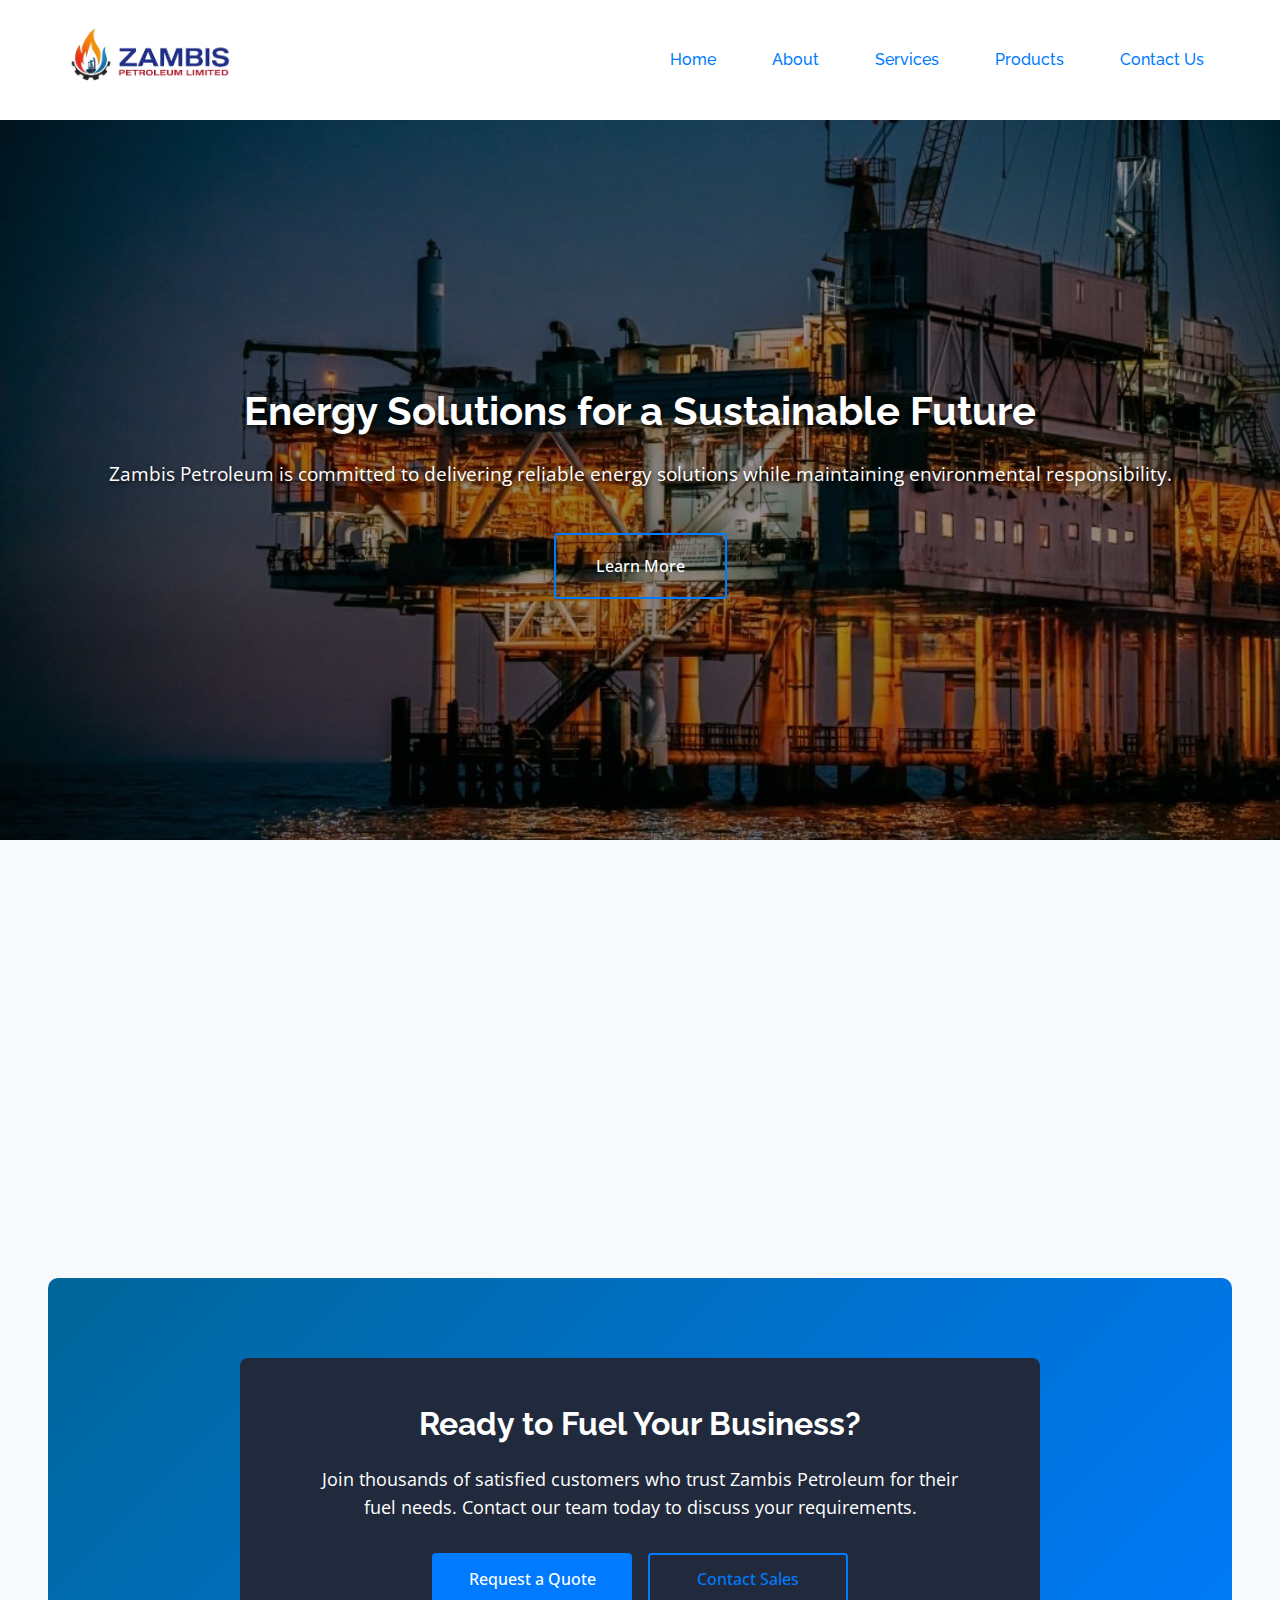
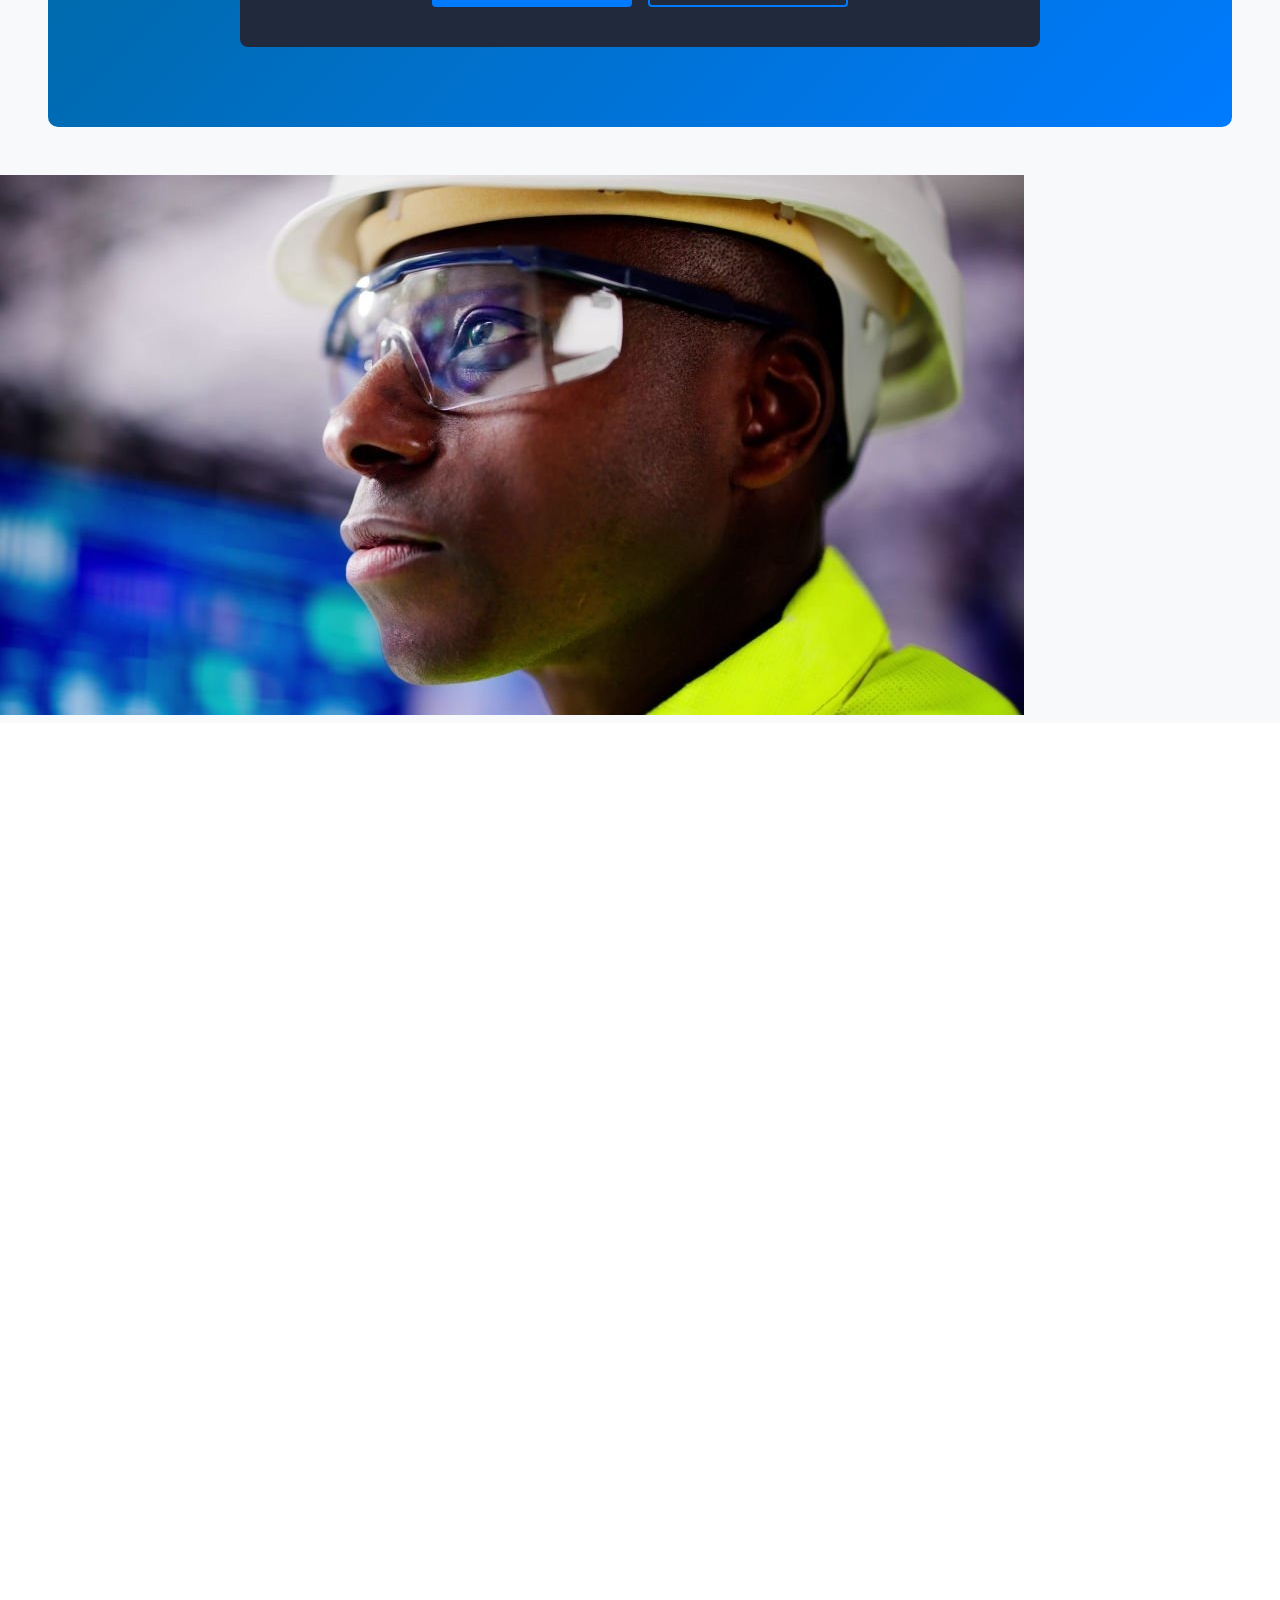
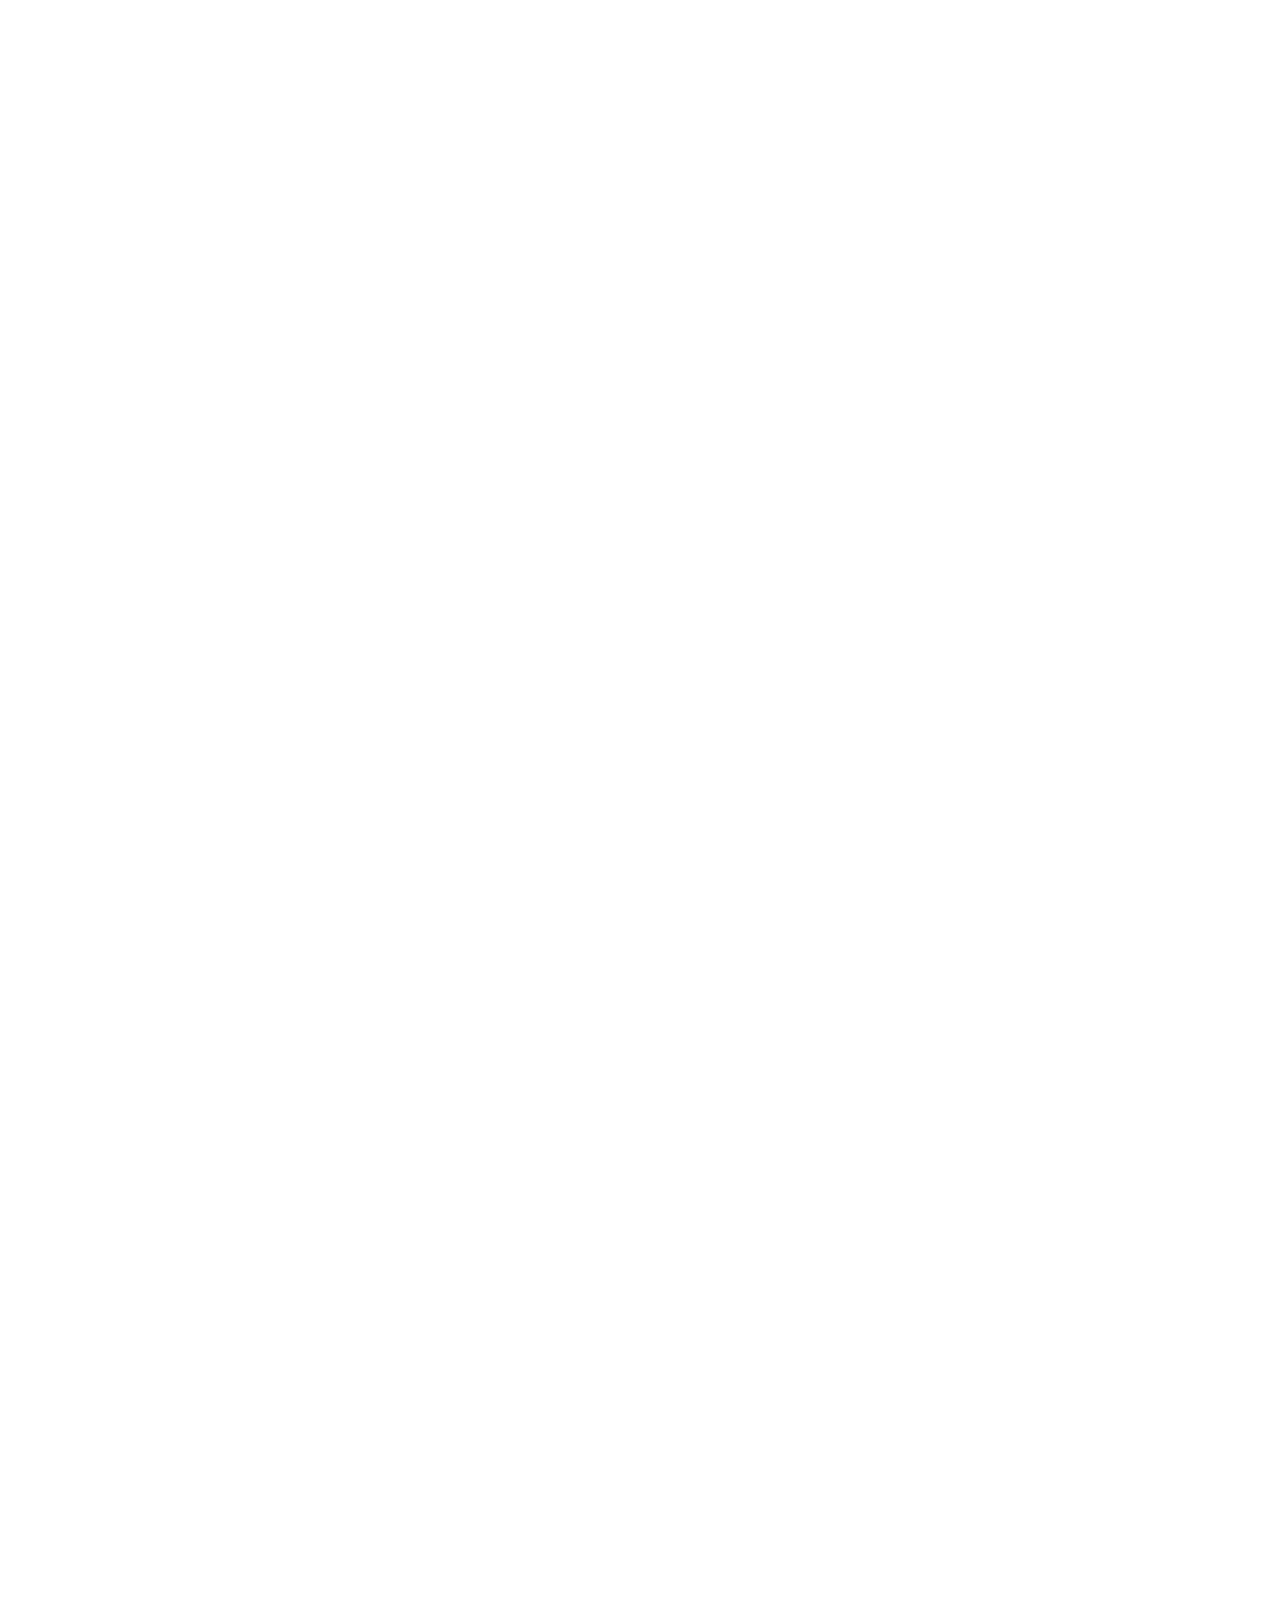
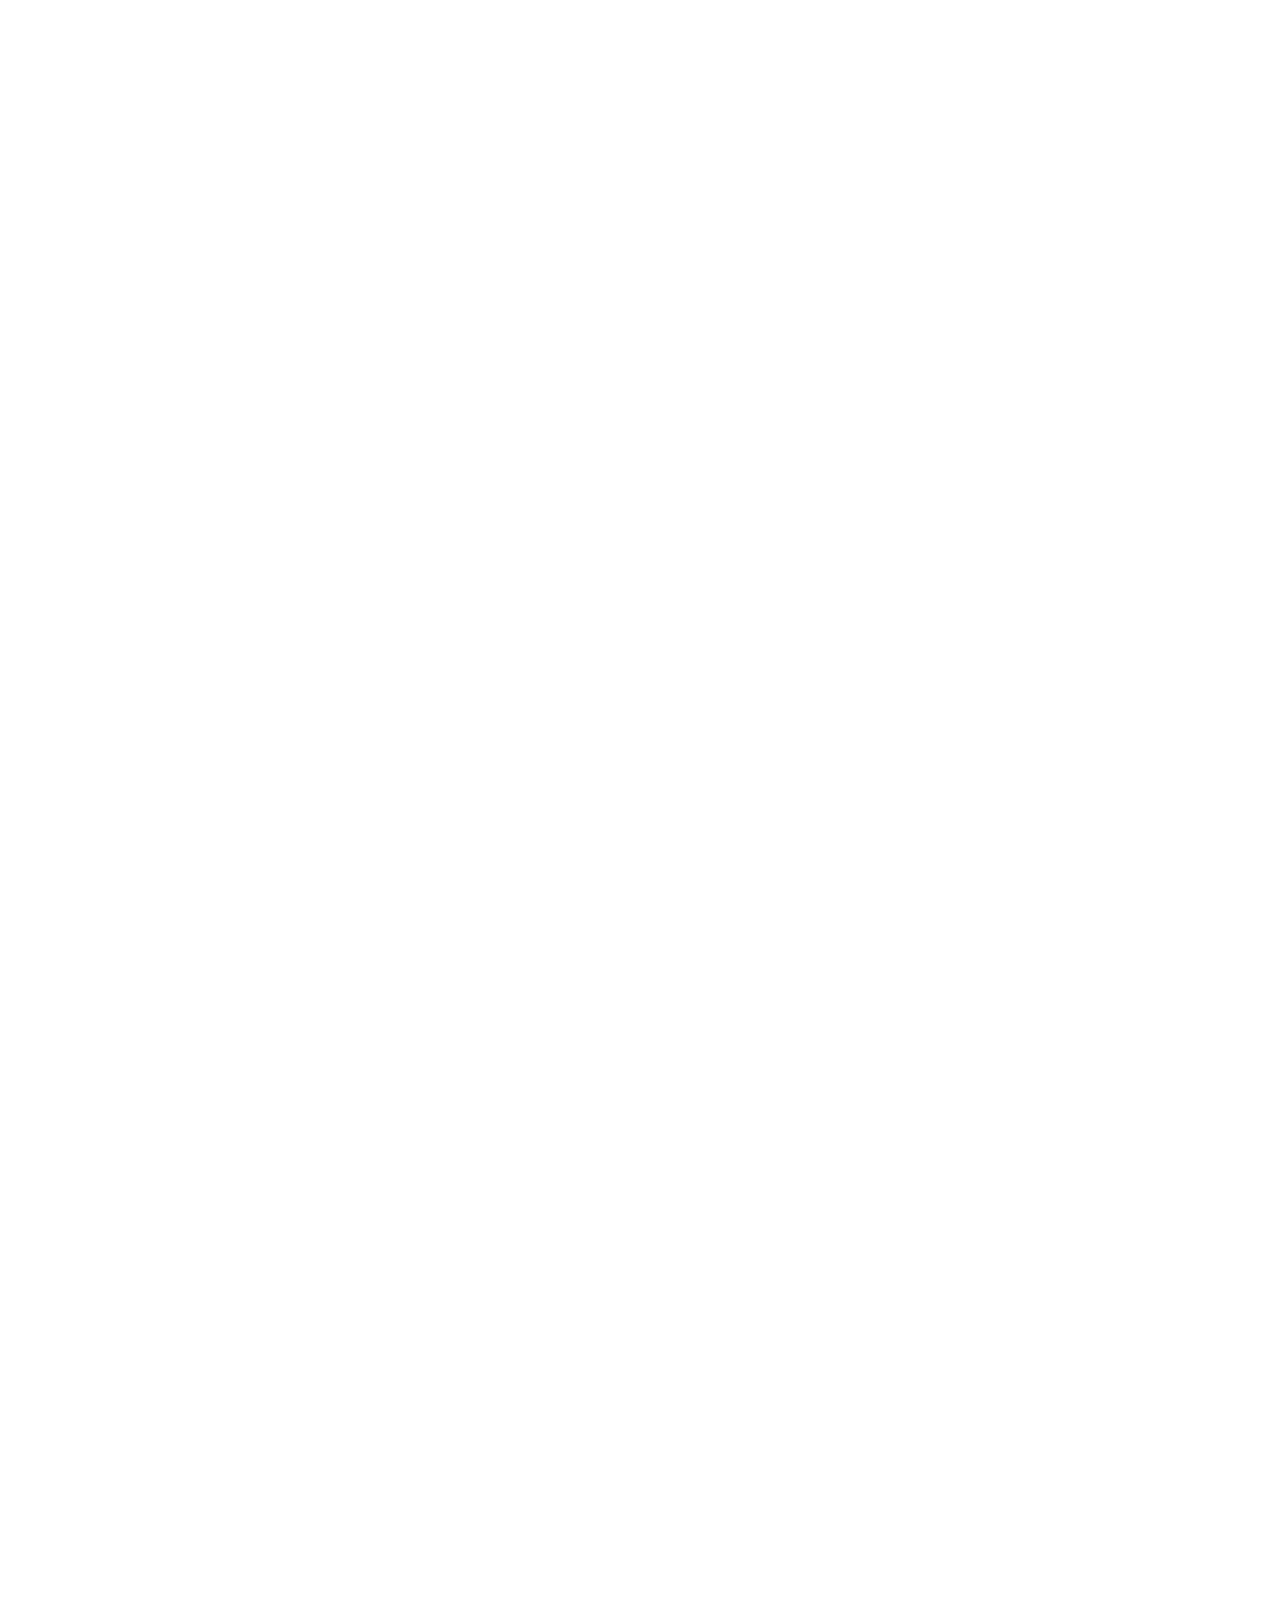
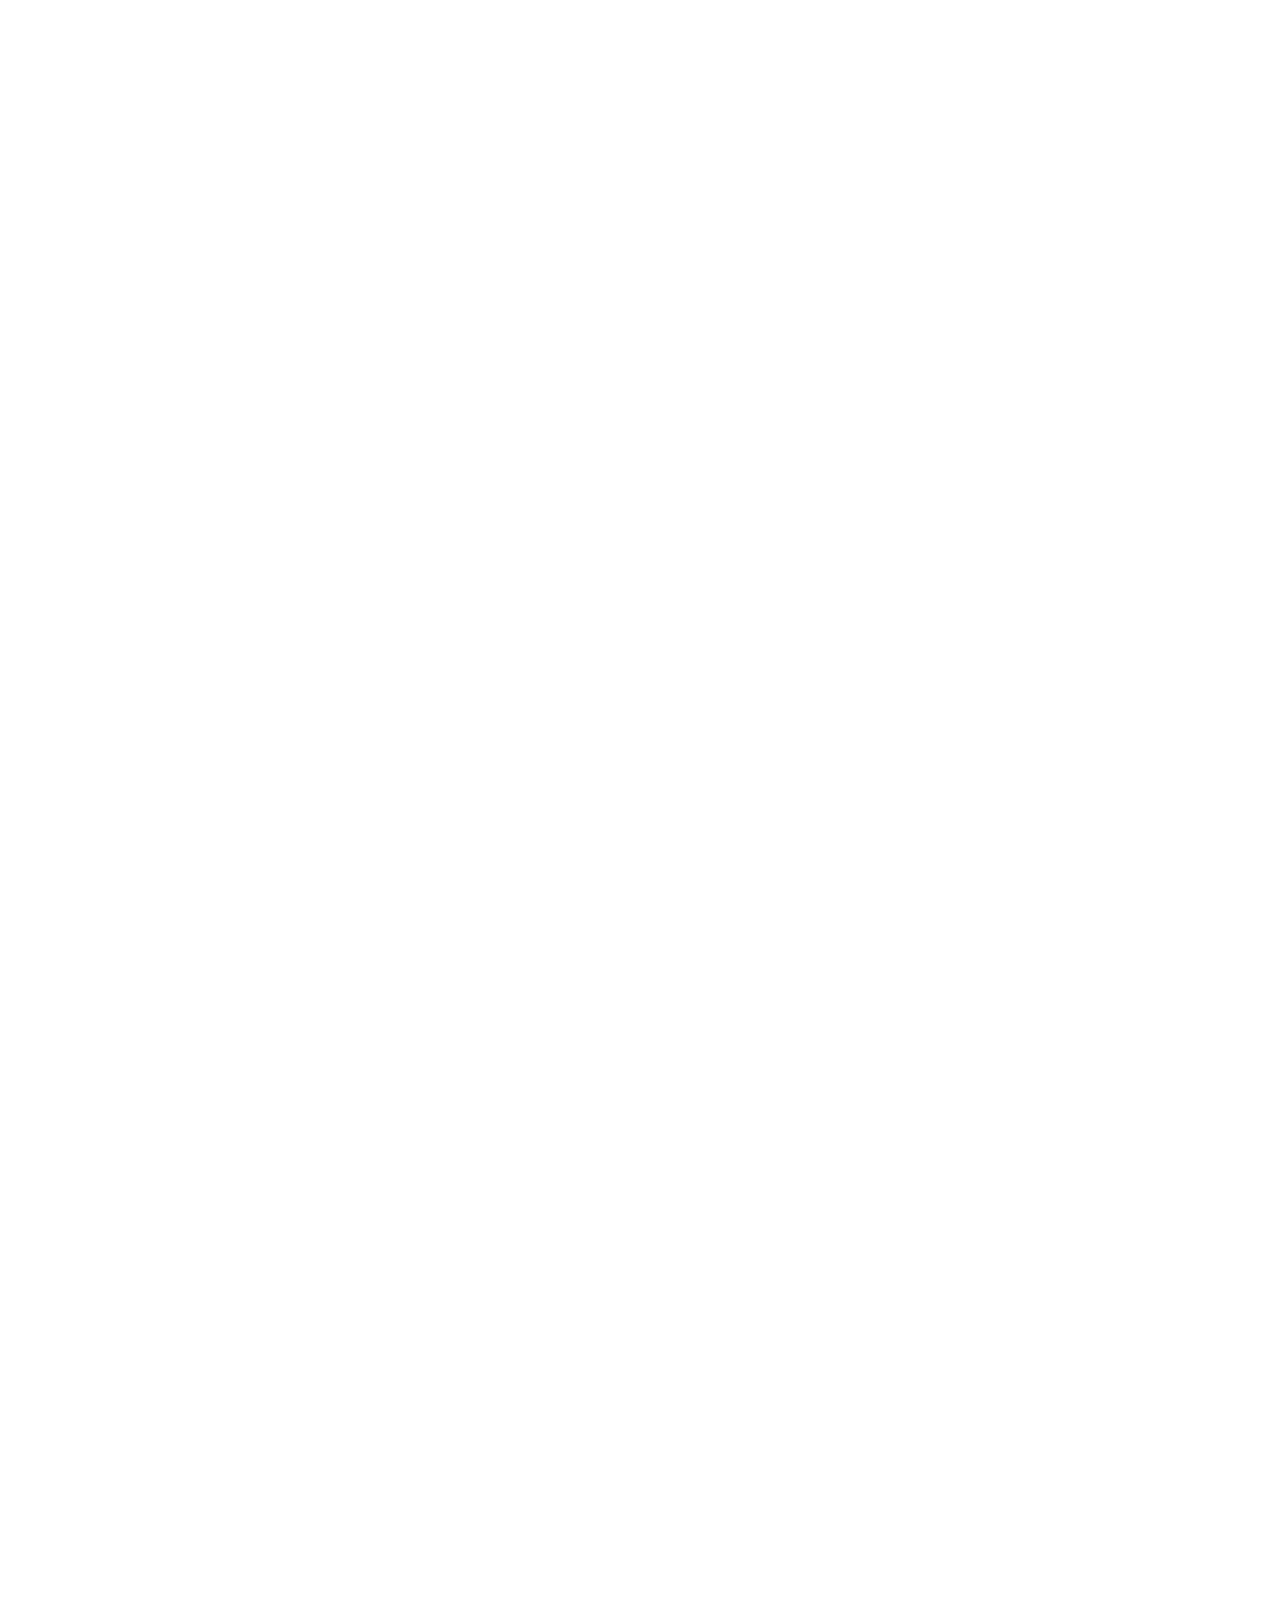
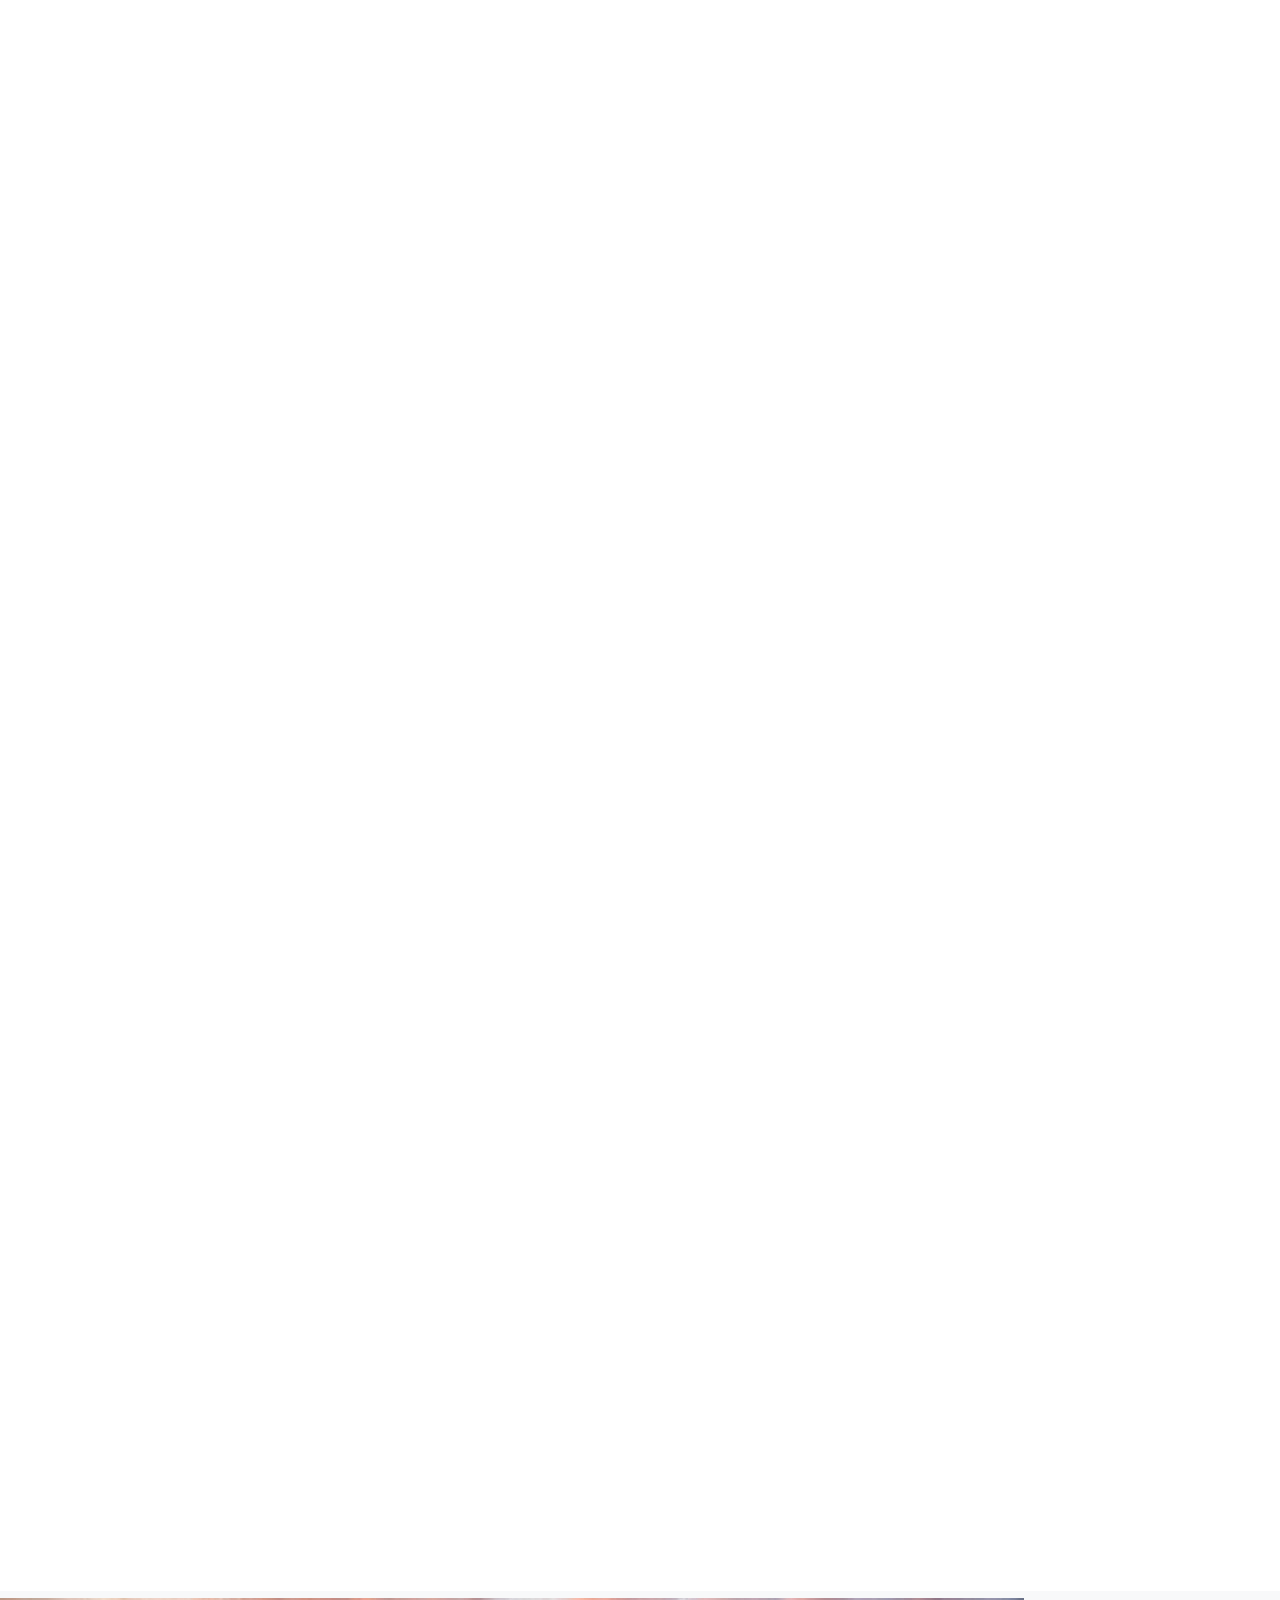
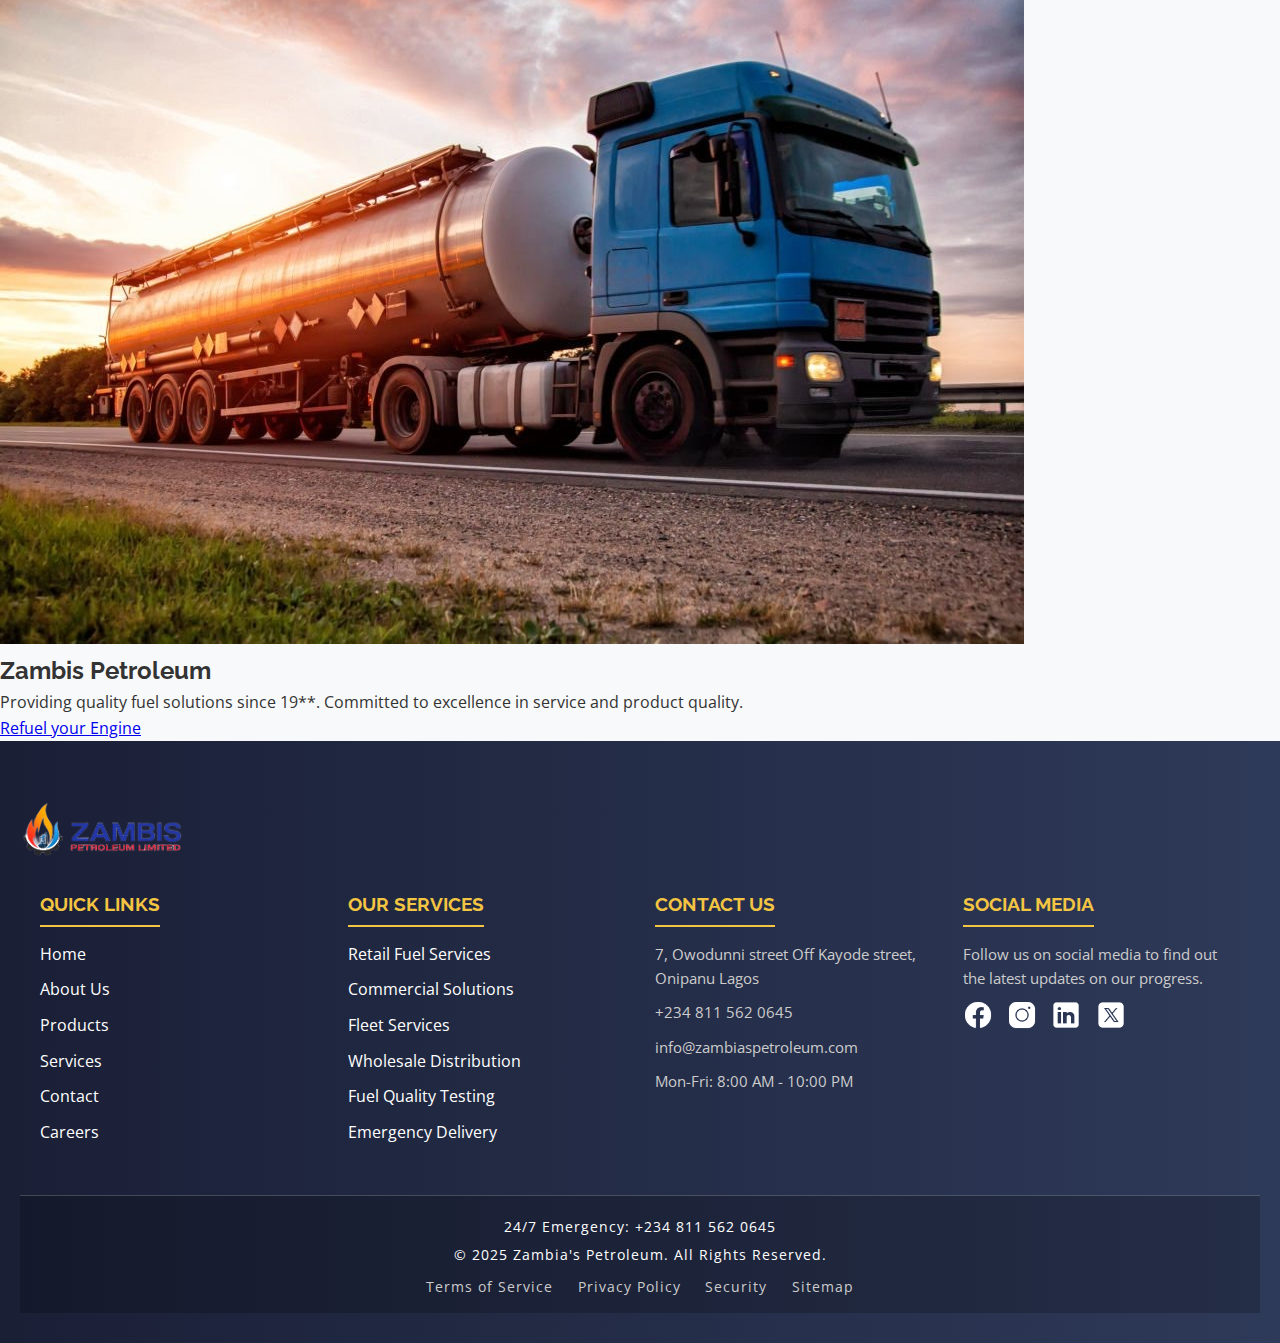
<file: index.html>
<!DOCTYPE html>
<html lang="en">
  <head>
    <meta charset="UTF-8" />
    <meta name="viewport" content="width=device-width, initial-scale=1.0" />
    <title>Zambis Petroleum</title>
    <link
      href="https://cdn.jsdelivr.net/npm/bootstrap@5.3.7/dist/css/bootstrap.min.css"
      rel="stylesheet"
      integrity="sha384-LN+7fdVzj6u52u30Kp6M/trliBMCMKTyK833zpbD+pXdCLuTusPj697FH4R/5mcr"
      crossorigin="anonymous"
    />
    <link rel="stylesheet" href="/style.css" />
    <script src="https://cdn.jsdelivr.net/npm/bootstrap@5.3.7/dist/js/bootstrap.bundle.min.js"></script>
  </head>
  <body>
    <!-- =========================================================== -->
    <header class="bg-white shadow-md">
      <div class="header-content">
        <div class="logo">
          <a href="/index.html"
            ><!-- or "index.html" or your homepage URL -->
            <img src="/img-logo.png" alt="Zambis_logo" />
          </a>
        </div>
        <div class="nav-con">
          <!-- Mobile menu button -->
          <button class="mobile-menu-btn" onclick="toggleMobileMenu()">
            <span></span>
            <span></span>
            <span></span>
          </button>

          <nav class="navbar">
            <ul id="mobile-nav">
              <li><a href="index.html">Home</a></li>
              <li><a href="aboutUs.html">About</a></li>
              <li><a href="Service.html">Services</a></li>
              <li><a href="Products.html">Products</a></li>
              <li><a href="Contact-Us.html">Contact Us</a></li>
            </ul>
          </nav>
        </div>
      </div>
    </header>
    <!-- ============================================================= -->

    <section class="hero-section">
      <div class="slideshow-container">
        <div class="slide fade">
          <div
            class="slide-image"
            style="background-image: url('Petrol-station.jpeg')"
          ></div>
        </div>
        <div class="slide fade">
          <div
            class="slide-image"
            style="background-image: url('petrol-tank.jpeg')"
          ></div>
        </div>
        <div class="slide fade">
          <div
            class="slide-image"
            style="background-image: url('ship\ 1.jpeg')"
          ></div>
        </div>
      </div>
      <div class="energy">
        <h2>Energy Solutions for a Sustainable Future</h2>
        <p>
          Zambis Petroleum is committed to delivering reliable energy solutions
          while maintaining environmental responsibility.
        </p>
      </div>
      <div>
        <a class="btn-ener" href="/Contact-Us.html">Learn More</a>
      </div>
    </section>

    <!-- ======================================= -->

    <section class="sec-exp">
      <div class="three_boxes">
        <div class="each_box">
          <h3>Exploration</h3>
          <p>
            Lorem ipsum dolor sit amet consectetur adipisicing elit. Accusantium
            quo nemo ab neque aperiam. Aspernatur minus illum assumenda
            temporibus voluptatum.
          </p>
          <div>
            <a class="btn-primary" href="/Contact-Us.html">Learn More</a>
          </div>
        </div>

        <div class="each_box">
          <h3>Production</h3>
          <p>
            Lorem ipsum dolor sit amet consectetur, adipisicing elit. Tempore in
            minima, neque excepturi sed assumenda rerum odit. Minima,
            voluptatibus expedita!
          </p>
          <div>
            <a class="btn-primary" href="/Contact-Us.html">Learn More</a>
          </div>
        </div>

        <div class="each_box">
          <h3>Distribution</h3>
          <p>
            Lorem ipsum, dolor sit amet consectetur adipisicing elit. Facilis
            vitae vel velit provident ullam dolore quas deserunt alias illo
            dicta.
          </p>
          <div>
            <a class="btn-primary" href="/Contact-Us.html">Learn More</a>
          </div>
        </div>
      </div>
    </section>
    <!-- ========================================= -->

    <!-- Call to Action Section -->

    <section class="ready-section">
      <div class="get_ready">
        <h2>Ready to Fuel Your Business?</h2>
        <p>
          Join thousands of satisfied customers who trust Zambis Petroleum for
          their fuel needs. Contact our team today to discuss your requirements.
        </p>
        <div class="button-container">
          <a class="primary_btn" href="/Contact-Us.html">Request a Quote</a>
          <a class="secondary_btn" href="/Contact-Us.html">Contact Sales</a>
        </div>
      </div>
    </section>

    <!-- ================================================= -->
    <!-- <section class="last-sec">
      <div class="zam-prov">
        <h3 class="font-weight: bolder">Zambis Petroleum</h3>
        <p class="text-gray-400">
          Providing quality fuel solutions since 19**. Committed to excellence
          in service and product quality.
        </p>
        <div class="form">
          <input type="email" placeholder="email@example.com" />
          <a href="/Contact-Us.html">Refuel your Engine</a>
        </div>
      </div>
    </section> -->
    <section class="info-section">
      <div class="info-slideshow fadein">
        <img src="/engineer.jpeg" alt="image 1" />
        <img src="/oil-img.jpg" alt="image 2" />
        <img src="/trailer1.jpeg" alt="image 3" />
      </div>
      <div class="info-text">
        <h2 class="font-weight: bolder">Zambis Petroleum</h2>
        <p class="text-gray-400">
          Providing quality fuel solutions since 19**. Committed to excellence
          in service and product quality.
        </p>
        <a href="/Contact-Us.html">Refuel your Engine</a>
      </div>
    </section>

    <!-- ============================================= -->
    <!-- Footer layout -->
    <footer class="dark-footer">
      <div class="footer-zam">
        <img src="/img-logo.png" alt="" />
      </div>
      <div class="footer-main">
        <div class="footer-column">
          <h3>QUICK LINKS</h3>
          <ul>
            <li><a href="#">Home</a></li>
            <li><a href="aboutUs.html">About Us</a></li>
            <li><a href="Products.html">Products</a></li>
            <li><a href="Service.html">Services</a></li>
            <li><a href="Contact-Us.html">Contact</a></li>
            <li><a href="#">Careers</a></li>
          </ul>
        </div>

        <div class="footer-column">
          <h3>OUR SERVICES</h3>
          <ul>
            <li><a href="#">Retail Fuel Services</a></li>
            <li><a href="#">Commercial Solutions</a></li>
            <li><a href="#">Fleet Services</a></li>
            <li><a href="#">Wholesale Distribution</a></li>
            <li><a href="#">Fuel Quality Testing</a></li>
            <li><a href="#">Emergency Delivery</a></li>
          </ul>
        </div>

        <div class="footer-column">
          <h3>CONTACT US</h3>
          <p>7, Owodunni street Off Kayode street, Onipanu Lagos</p>
          <p>+234 811 562 0645</p>
          <p>info@zambiaspetroleum.com</p>
          <p>Mon-Fri: 8:00 AM - 10:00 PM</p>
        </div>

        <div class="footer-column">
          <h3>SOCIAL MEDIA</h3>
          <p>
            Follow us on social media to find out the latest updates on our
            progress.
          </p>
          <div class="social-icons">
            <a href="#"><img src="/icons8-facebook-50.png" alt="FB" /></a>
            <a href="#"><img src="/icons8-instagram-50.png" alt="IG" /></a>
            <a href="#"><img src="/icons8-linkedin-50.png" alt="Linkedin" /></a>
            <a href="#"><img src="/icons8-x-50.png" alt="Twitter" /></a>
          </div>
        </div>
      </div>

      <div class="footer-bottom">
        <p>24/7 Emergency: +234 811 562 0645</p>
        <p>&copy; 2025 Zambia's Petroleum. All Rights Reserved.</p>
        <div class="footer-links">
          <a href="#">Terms of Service</a>
          <a href="#">Privacy Policy</a>
          <a href="#">Security</a>
          <a href="#">Sitemap</a>
        </div>
      </div>
    </footer>

    <!-- ======================================================== -->
    <script src="main.js"></script>
  </body>
</html>
</file>
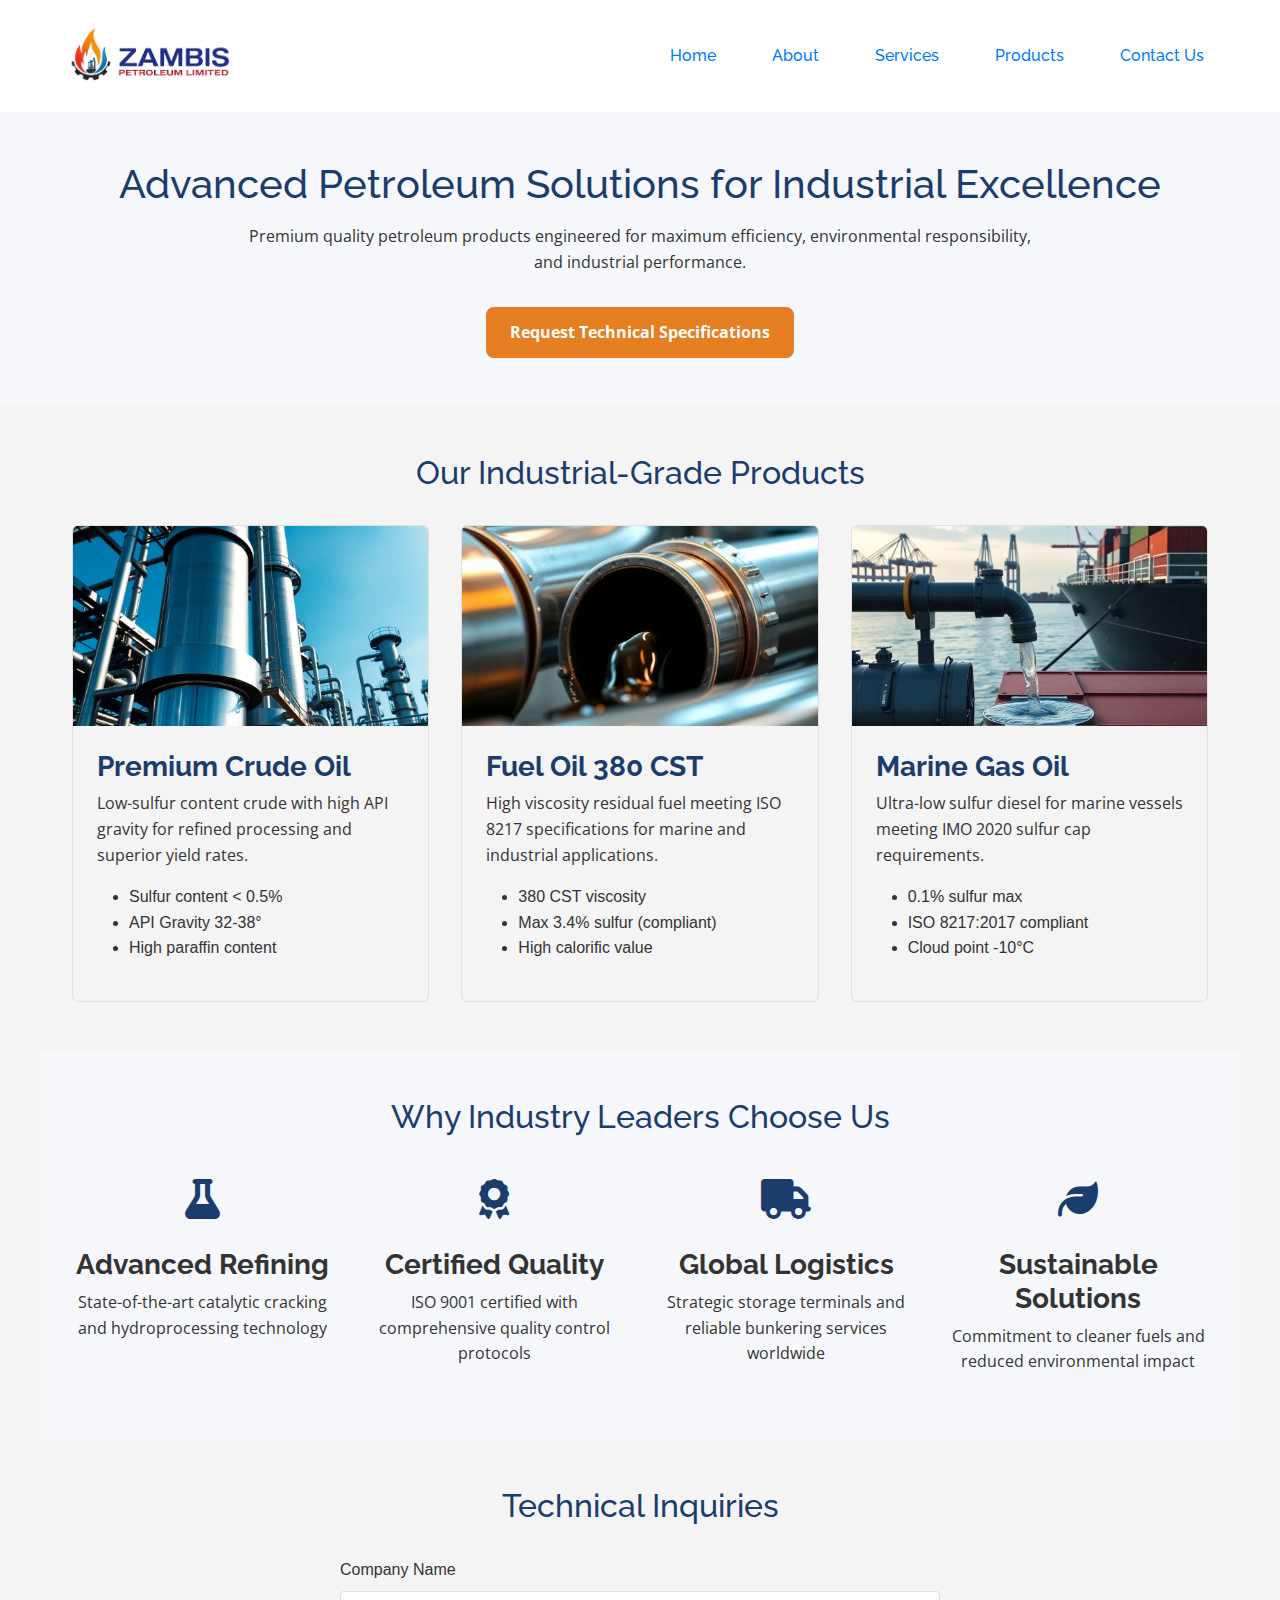
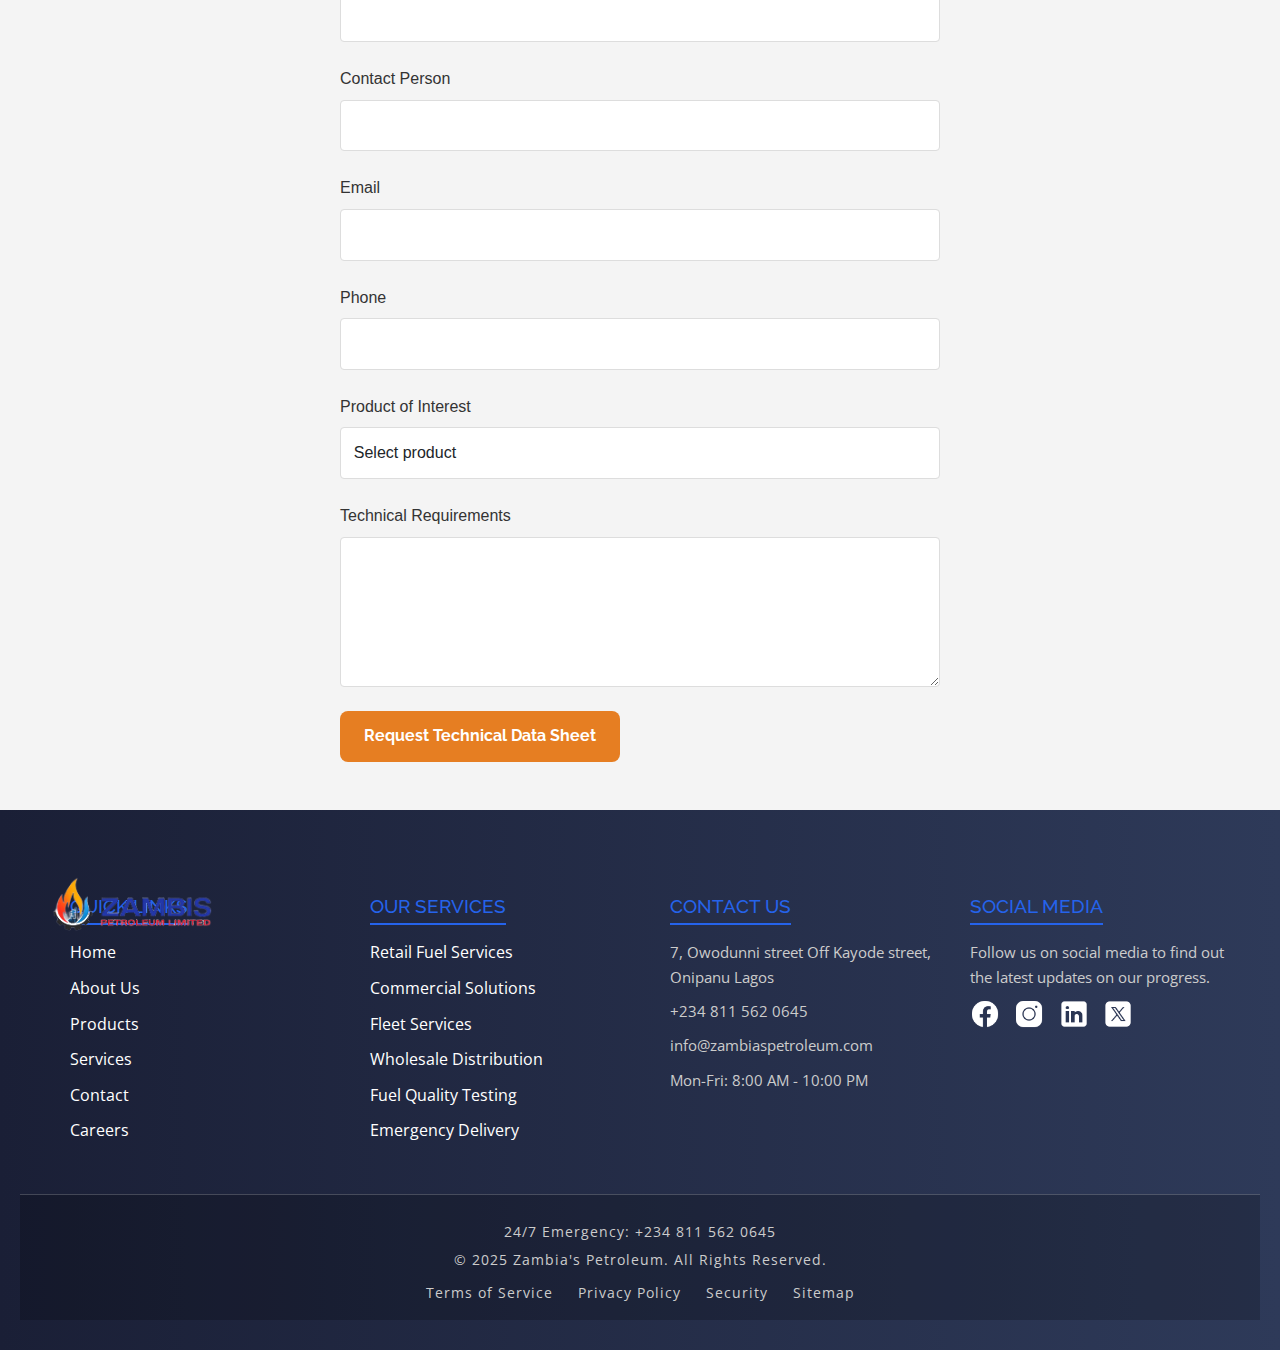
<file: Products.html>
<!DOCTYPE html>
<html lang="en">
  <head>
    <meta charset="UTF-8" />
    <meta name="viewport" content="width=device-width, initial-scale=1.0" />
    <title>Our Products - Zambis Petroleum</title>
    <link
      href="https://cdn.jsdelivr.net/npm/bootstrap@5.3.7/dist/css/bootstrap.min.css"
      rel="stylesheet"
    />
    <link
      rel="stylesheet"
      href="https://cdnjs.cloudflare.com/ajax/libs/font-awesome/6.4.0/css/all.min.css"
    />
    <link rel="stylesheet" href="/style.css" />
  </head>
  <style>
    /* Reset & Basic Styles */
    *,
    *::before,
    *::after {
      box-sizing: border-box;
      margin: 0;
      padding: 0;
    }
    body {
      margin: 0;
      font-family: Arial, sans-serif;
      background-color: #f4f4f4;
      color: #333;
    }

    /* ====================================================== */
    .hero {
      background-color: #f5f7fa;
      padding: 3rem 2rem;
      text-align: center;
    }

    .hero h1 {
      font-size: 2.5rem;
      margin-bottom: 1rem;
      color: #1a3d6d;
    }

    .hero p {
      max-width: 800px;
      margin: 0 auto 2rem;
    }

    .cta-button {
      background-color: #e67e22;
      color: white;
      padding: 0.8rem 1.5rem;
      border: none;
      border-radius: 8px;
      font-weight: bold;
      cursor: pointer;
      text-decoration: none;
      display: inline-block;
    }

    .cta-button:hover {
      background-color: #1a3d6d;
    }

    .section {
      padding: 3rem 2rem;
      max-width: 1200px;
      margin: 0 auto;
    }

    .section-title {
      text-align: center;
      margin-bottom: 2rem;
      color: #1a3d6d;
    }

    .products-grid {
      display: grid;
      grid-template-columns: repeat(auto-fit, minmax(300px, 1fr));
      gap: 2rem;
    }

    .product-card {
      border: 1px solid #e0e0e0;
      border-radius: 6px;
      overflow: hidden;
      transition: transform 0.3s;
    }

    .product-card:hover {
      transform: translateY(-5px);
      box-shadow: 0 10px 20px rgba(0, 0, 0, 0.1);
    }

    .product-image img {
      width: 100%;
      height: 200px;
      object-fit: cover;
    }

    .product-details {
      padding: 1.5rem;
    }

    .product-name {
      font-weight: bold;
      margin-bottom: 0.5rem;
      color: #1a3d6d;
    }

    .trust-indicators {
      background-color: #f5f7fa;
    }

    .indicators-grid {
      display: grid;
      grid-template-columns: repeat(auto-fit, minmax(250px, 1fr));
      gap: 2rem;
      text-align: center;
    }

    .indicator-icon {
      font-size: 2.5rem;
      color: #1a3d6d;
      margin-bottom: 1rem;
    }

    .indicator-title {
      font-weight: bold;
      margin-bottom: 0.5rem;
    }

    .contact-form {
      max-width: 600px;
      margin: 0 auto;
    }

    .form-group {
      margin-bottom: 1.5rem;
    }

    .form-group label {
      display: block;
      margin-bottom: 0.5rem;
      font-weight: 500;
    }

    .form-control {
      width: 100%;
      padding: 0.8rem;
      border: 1px solid #ddd;
      border-radius: 4px;
    }

    .form-control:focus {
      outline: none;
      border-color: #1a3d6d;
    }

    textarea.form-control {
      min-height: 150px;
    }
    /* Footer Styles (same as main site) */
    .dark-footer {
      background: linear-gradient(to right, #1a1f36, #2e3a59);
      color: #ffffff;
      font-family: "Segoe UI", Tahoma, Geneva, Verdana, sans-serif;
      padding: 60px 20px 30px;
      position: relative;
    }

    .footer-main {
      display: flex;
      flex-wrap: wrap;
      justify-content: space-between;
      gap: 30px;
      max-width: 1200px;
      margin: 0 auto 40px;
      padding-left: 30px;
    }

    .footer-zam img {
      max-height: 60px;
      margin-bottom: -45px;
      filter: brightness(1.2);
      padding-left: 30px;
    }

    .footer-column {
      flex: 1 1 200px;
      min-width: 200px;
    }

    .footer-column h3 {
      font-size: 1.2rem;
      color: #2563eb;
      margin-bottom: 15px;
      border-bottom: 2px solid #2563eb;
      display: inline-block;
      padding-bottom: 5px;
    }

    .footer-column ul {
      list-style: none;
      padding: 0;
      margin: 0;
    }

    .footer-column ul li {
      margin-bottom: 10px;
    }

    .footer-column ul li a {
      color: #ffffff;
      text-decoration: none;
      transition: color 0.3s ease;
    }

    .footer-column ul li a:hover {
      color: #2563eb;
      text-decoration: underline;
    }

    .footer-column p {
      font-size: 0.95rem;
      margin-bottom: 10px;
      color: #cccccc;
    }

    .social-icons {
      margin-top: 10px;
    }

    .social-icons a {
      display: inline-block;
      margin-right: 10px;
      transition: transform 0.3s ease;
    }

    .social-icons img {
      width: 30px;
      height: 30px;
      filter: brightness(0) invert(1);
    }

    .social-icons a:hover {
      transform: scale(1.1);
    }

    .footer-bottom {
      text-align: center;
      border-top: 1px solid rgba(255, 255, 255, 0.2);
      padding-top: 20px;
      font-size: 0.9rem;
      color: #cccccc;
    }

    .footer-bottom p {
      margin: 5px 0;
    }

    .footer-links {
      margin-top: 10px;
    }

    .footer-links a {
      margin: 0 10px;
      color: #cccccc;
      text-decoration: none;
      transition: color 0.3s ease;
    }

    .footer-links a:hover {
      color: #f4c542;
    }

    /* Responsive Design */
    @media (max-width: 768px) {
      .footer-main {
        flex-direction: column;
        align-items: center;
        text-align: center;
        padding-left: 0;
      }

      .footer-zam img {
        max-height: 55px;
        margin-bottom: 30px;
        padding-left: 0;
        display: block;
        margin-left: auto;
        margin-right: auto;
      }

      .social-icons {
        justify-content: center;
      }

      .footer-links {
        display: flex;
        flex-wrap: wrap;
        justify-content: center;
      }
    }

    @media (max-width: 768px) {
      .footer {
        flex-direction: column;
        padding: 30px 15px;
        border-radius: 0;
      }

      .footer-section,
      .footer-social {
        width: 100%;
        margin: 10px 0;
        text-align: center;
        box-shadow: 0 8px 16px rgba(0, 0, 0, 0.4),
          0 24px 48px rgba(0, 0, 0, 0.3);
      }

      .footer-section h3 {
        font-size: 18px;
      }

      .footer-section ul li a {
        font-size: 14px;
        align-items: center;
      }

      .footer-social {
        display: column;
        justify-content: center;
        align-items: center;
        gap: 15px;
        margin-top: 20px;
      }

      .social-icon {
        width: 36px;
        height: 36px;
      }

      .footer-bottom {
        margin-top: 20px;
        font-size: 14px;
      }
    }
    @media (max-width: 768px) {
      nav ul {
        display: none;
      }

      .products-grid {
        grid-template-columns: 1fr;
      }

      .hero h1 {
        font-size: 2rem;
      }
      .footer {
        flex-direction: column;
        padding: 15px 15px;
        border-radius: 0;
      }
      .footer-section,
      .footer-social {
        width: 100%;
        margin: 10px 0;
        text-align: center;
        box-shadow: 0 8px 16px rgba(0, 0, 0, 0.4),
          0 24px 48px rgba(0, 0, 0, 0.3);
      }
    }
  </style>
  <!-- ============================================================================= -->
  <body>
    <header class="bg-white shadow-md">
      <div class="header-content">
        <div class="logo">
          <a href="/index.html"
            ><!-- or "index.html" or your homepage URL -->
            <img src="/img-logo.png" alt="Zambis_logo" />
          </a>
        </div>
        <div class="nav-con">
          <!-- Mobile menu button -->
          <button class="mobile-menu-btn" onclick="toggleMobileMenu()">
            <span></span>
            <span></span>
            <span></span>
          </button>

          <nav class="navbar">
            <ul id="mobile-nav">
              <li><a href="index.html">Home</a></li>
              <li><a href="aboutUs.html">About</a></li>
              <li><a href="Service.html">Services</a></li>
              <li><a href="Products.html">Products</a></li>
              <li><a href="Contact-Us.html">Contact Us</a></li>
            </ul>
          </nav>
        </div>
      </div>
    </header>
    <!-- =============================== -->
    <section class="hero">
      <h1>Advanced Petroleum Solutions for Industrial Excellence</h1>
      <p>
        Premium quality petroleum products engineered for maximum efficiency,
        environmental responsibility, and industrial performance.
      </p>
      <a href="#contact" class="cta-button">Request Technical Specifications</a>
    </section>

    <section id="products" class="section">
      <h2 class="section-title">Our Industrial-Grade Products</h2>
      <div class="products-grid">
        <div class="product-card">
          <div class="product-image">
            <img src="/pro-img1.png" alt="Advanced refinery" />
          </div>
          <div class="product-details">
            <h3 class="product-name">Premium Crude Oil</h3>
            <p>
              Low-sulfur content crude with high API gravity for refined
              processing and superior yield rates.
            </p>
            <ul>
              <li>Sulfur content < 0.5%</li>
              <li>API Gravity 32-38°</li>
              <li>High paraffin content</li>
            </ul>
          </div>
        </div>

        <div class="product-card">
          <div class="product-image">
            <img src="/pro-img2.png" alt="Close-up of stainless steel pipes" />
          </div>
          <div class="product-details">
            <h3 class="product-name">Fuel Oil 380 CST</h3>
            <p>
              High viscosity residual fuel meeting ISO 8217 specifications for
              marine and industrial applications.
            </p>
            <ul>
              <li>380 CST viscosity</li>
              <li>Max 3.4% sulfur (compliant)</li>
              <li>High calorific value</li>
            </ul>
          </div>
        </div>

        <div class="product-card">
          <div class="product-image">
            <img src="/pro-img3.png" alt="High-performance marine diesel" />
          </div>
          <div class="product-details">
            <h3 class="product-name">Marine Gas Oil</h3>
            <p>
              Ultra-low sulfur diesel for marine vessels meeting IMO 2020 sulfur
              cap requirements.
            </p>
            <ul>
              <li>0.1% sulfur max</li>
              <li>ISO 8217:2017 compliant</li>
              <li>Cloud point -10°C</li>
            </ul>
          </div>
        </div>
      </div>
    </section>
    <!-- ===================================== -->
    <section id="technology" class="section trust-indicators">
      <h2 class="section-title">Why Industry Leaders Choose Us</h2>
      <div class="indicators-grid">
        <div class="indicator">
          <div class="indicator-icon">
            <i class="fas fa-flask"></i>
          </div>
          <h3 class="indicator-title">Advanced Refining</h3>
          <p>
            State-of-the-art catalytic cracking and hydroprocessing technology
          </p>
        </div>

        <div class="indicator">
          <div class="indicator-icon">
            <i class="fas fa-award"></i>
          </div>
          <h3 class="indicator-title">Certified Quality</h3>
          <p>ISO 9001 certified with comprehensive quality control protocols</p>
        </div>

        <div class="indicator">
          <div class="indicator-icon">
            <i class="fas fa-truck"></i>
          </div>
          <h3 class="indicator-title">Global Logistics</h3>
          <p>
            Strategic storage terminals and reliable bunkering services
            worldwide
          </p>
        </div>

        <div class="indicator">
          <div class="indicator-icon">
            <i class="fas fa-leaf"></i>
          </div>
          <h3 class="indicator-title">Sustainable Solutions</h3>
          <p>Commitment to cleaner fuels and reduced environmental impact</p>
        </div>
      </div>
    </section>
    <!-- =========================================== -->
    <section id="contact" class="section">
      <h2 class="section-title">Technical Inquiries</h2>
      <div class="contact-form">
        <form id="inquiryForm">
          <div class="form-group">
            <label for="company">Company Name</label>
            <input type="text" id="company" class="form-control" required />
          </div>

          <div class="form-group">
            <label for="name">Contact Person</label>
            <input type="text" id="name" class="form-control" required />
          </div>

          <div class="form-group">
            <label for="email">Email</label>
            <input type="email" id="email" class="form-control" required />
          </div>

          <div class="form-group">
            <label for="phone">Phone</label>
            <input type="tel" id="phone" class="form-control" />
          </div>

          <div class="form-group">
            <label for="product">Product of Interest</label>
            <select id="product" class="form-control">
              <option value="">Select product</option>
              <option value="crude">Premium Crude Oil</option>
              <option value="fuel-oil">Fuel Oil 380 CST</option>
              <option value="mgo">Marine Gas Oil</option>
              <option value="other">Other Inquiry</option>
            </select>
          </div>

          <div class="form-group">
            <label for="message">Technical Requirements</label>
            <textarea id="message" class="form-control"></textarea>
          </div>

          <button type="submit" class="cta-button">
            Request Technical Data Sheet
          </button>
        </form>
      </div>
    </section>
    <!-- =================================== -->
    <!-- Footer -->
    <footer class="dark-footer">
      <div class="footer-zam">
        <img src="/img-logo.png" alt="" />
      </div>
      <div class="footer-main">
        <div class="footer-column">
          <h3>QUICK LINKS</h3>
          <ul>
            <li><a href="#">Home</a></li>
            <li><a href="aboutUs.html">About Us</a></li>
            <li><a href="Products.html">Products</a></li>
            <li><a href="Service.html">Services</a></li>
            <li><a href="Contact-Us.html">Contact</a></li>
            <li><a href="#">Careers</a></li>
          </ul>
        </div>

        <div class="footer-column">
          <h3>OUR SERVICES</h3>
          <ul>
            <li><a href="#">Retail Fuel Services</a></li>
            <li><a href="#">Commercial Solutions</a></li>
            <li><a href="#">Fleet Services</a></li>
            <li><a href="#">Wholesale Distribution</a></li>
            <li><a href="#">Fuel Quality Testing</a></li>
            <li><a href="#">Emergency Delivery</a></li>
          </ul>
        </div>

        <div class="footer-column">
          <h3>CONTACT US</h3>
          <p>7, Owodunni street Off Kayode street, Onipanu Lagos</p>
          <p>+234 811 562 0645</p>
          <p>info@zambiaspetroleum.com</p>
          <p>Mon-Fri: 8:00 AM - 10:00 PM</p>
        </div>

        <div class="footer-column">
          <h3>SOCIAL MEDIA</h3>
          <p>
            Follow us on social media to find out the latest updates on our
            progress.
          </p>
          <div class="social-icons">
            <a href="#"><img src="/icons8-facebook-50.png" alt="FB" /></a>
            <a href="#"><img src="/icons8-instagram-50.png" alt="IG" /></a>
            <a href="#"><img src="/icons8-linkedin-50.png" alt="Linkedin" /></a>
            <a href="#"><img src="/icons8-x-50.png" alt="Twitter" /></a>
          </div>
        </div>
      </div>

      <div class="footer-bottom">
        <p>24/7 Emergency: +234 811 562 0645</p>
        <p>&copy; 2025 Zambia's Petroleum. All Rights Reserved.</p>
        <div class="footer-links">
          <a href="#">Terms of Service</a>
          <a href="#">Privacy Policy</a>
          <a href="#">Security</a>
          <a href="#">Sitemap</a>
        </div>
      </div>
    </footer>
  </body>
</html>

<script>
  document
    .getElementById("inquiryForm")
    .addEventListener("submit", function (e) {
      e.preventDefault();

      // Form validation
      const company = document.getElementById("company").value;
      const name = document.getElementById("name").value;
      const email = document.getElementById("email").value;

      if (!company || !name || !email) {
        alert("Please fill in all required fields");
        return;
      }

      // In a real application, you would send this data to a server
      alert(
        "Thank you for your inquiry. Our technical team will contact you shortly with the requested specifications."
      );
      this.reset();
    });

  function toggleMobileMenu() {
    const mobileMenuBtn = document.querySelector(".mobile-menu-btn");
    const navbarUl = document.querySelector(".navbar ul");

    mobileMenuBtn.classList.toggle("active");
    navbarUl.classList.toggle("active");
    document.body.classList.toggle("sidebar-open");
  }

  document.addEventListener("DOMContentLoaded", function () {
    // Close mobile menu when clicking outside
    document.addEventListener("click", function (e) {
      if (window.innerWidth <= 768) {
        const isClickInsideNav = e.target.closest(".navbar");
        const isClickOnMenuBtn = e.target.closest(".mobile-menu-btn");
        const navbarUl = document.querySelector(".navbar ul");

        if (
          !isClickInsideNav &&
          !isClickOnMenuBtn &&
          navbarUl.classList.contains("active")
        ) {
          const mobileMenuBtn = document.querySelector(".mobile-menu-btn");
          mobileMenuBtn.classList.remove("active");
          navbarUl.classList.remove("active");
          document.body.classList.remove("sidebar-open");
        }
      }
    });
  });
</script>

<script src="https://cdn.jsdelivr.net/npm/bootstrap@5.3.7/dist/js/bootstrap.bundle.min.js"></script>
<script src="main.js"></script>
</file>
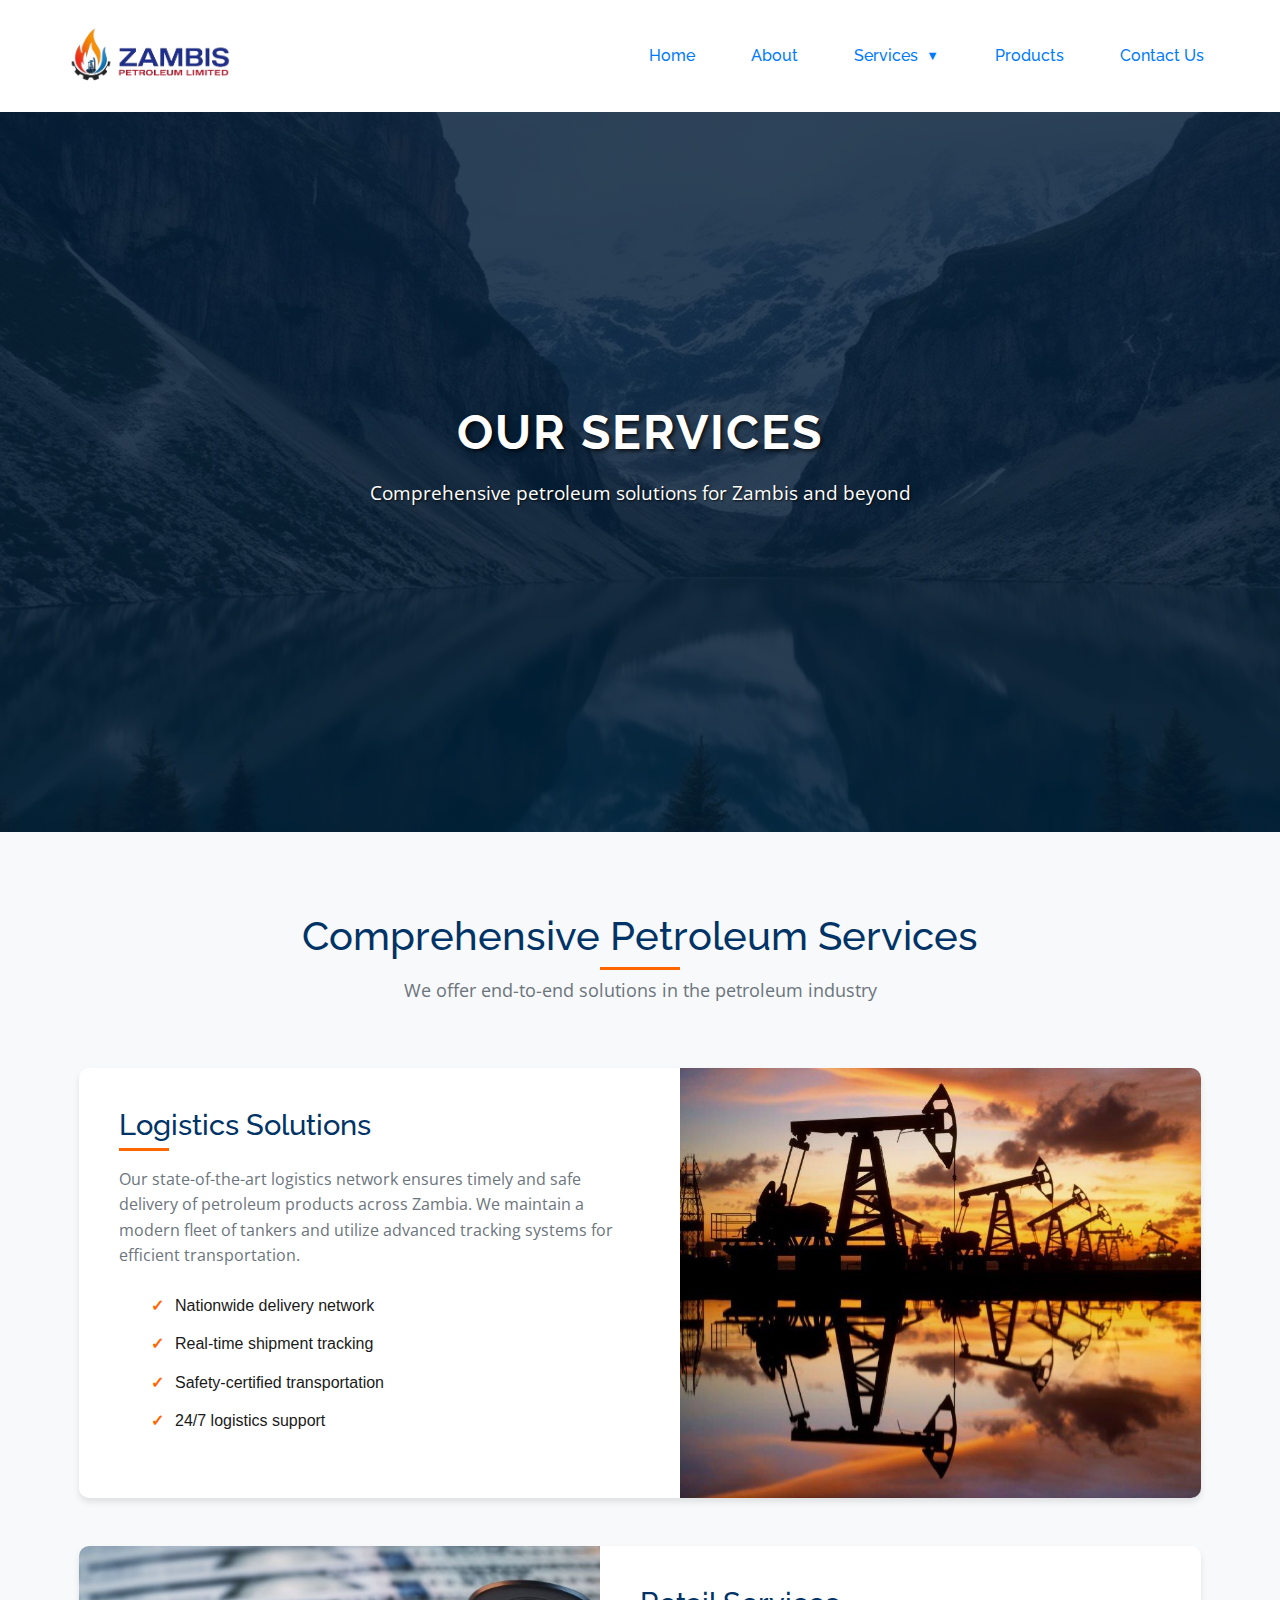
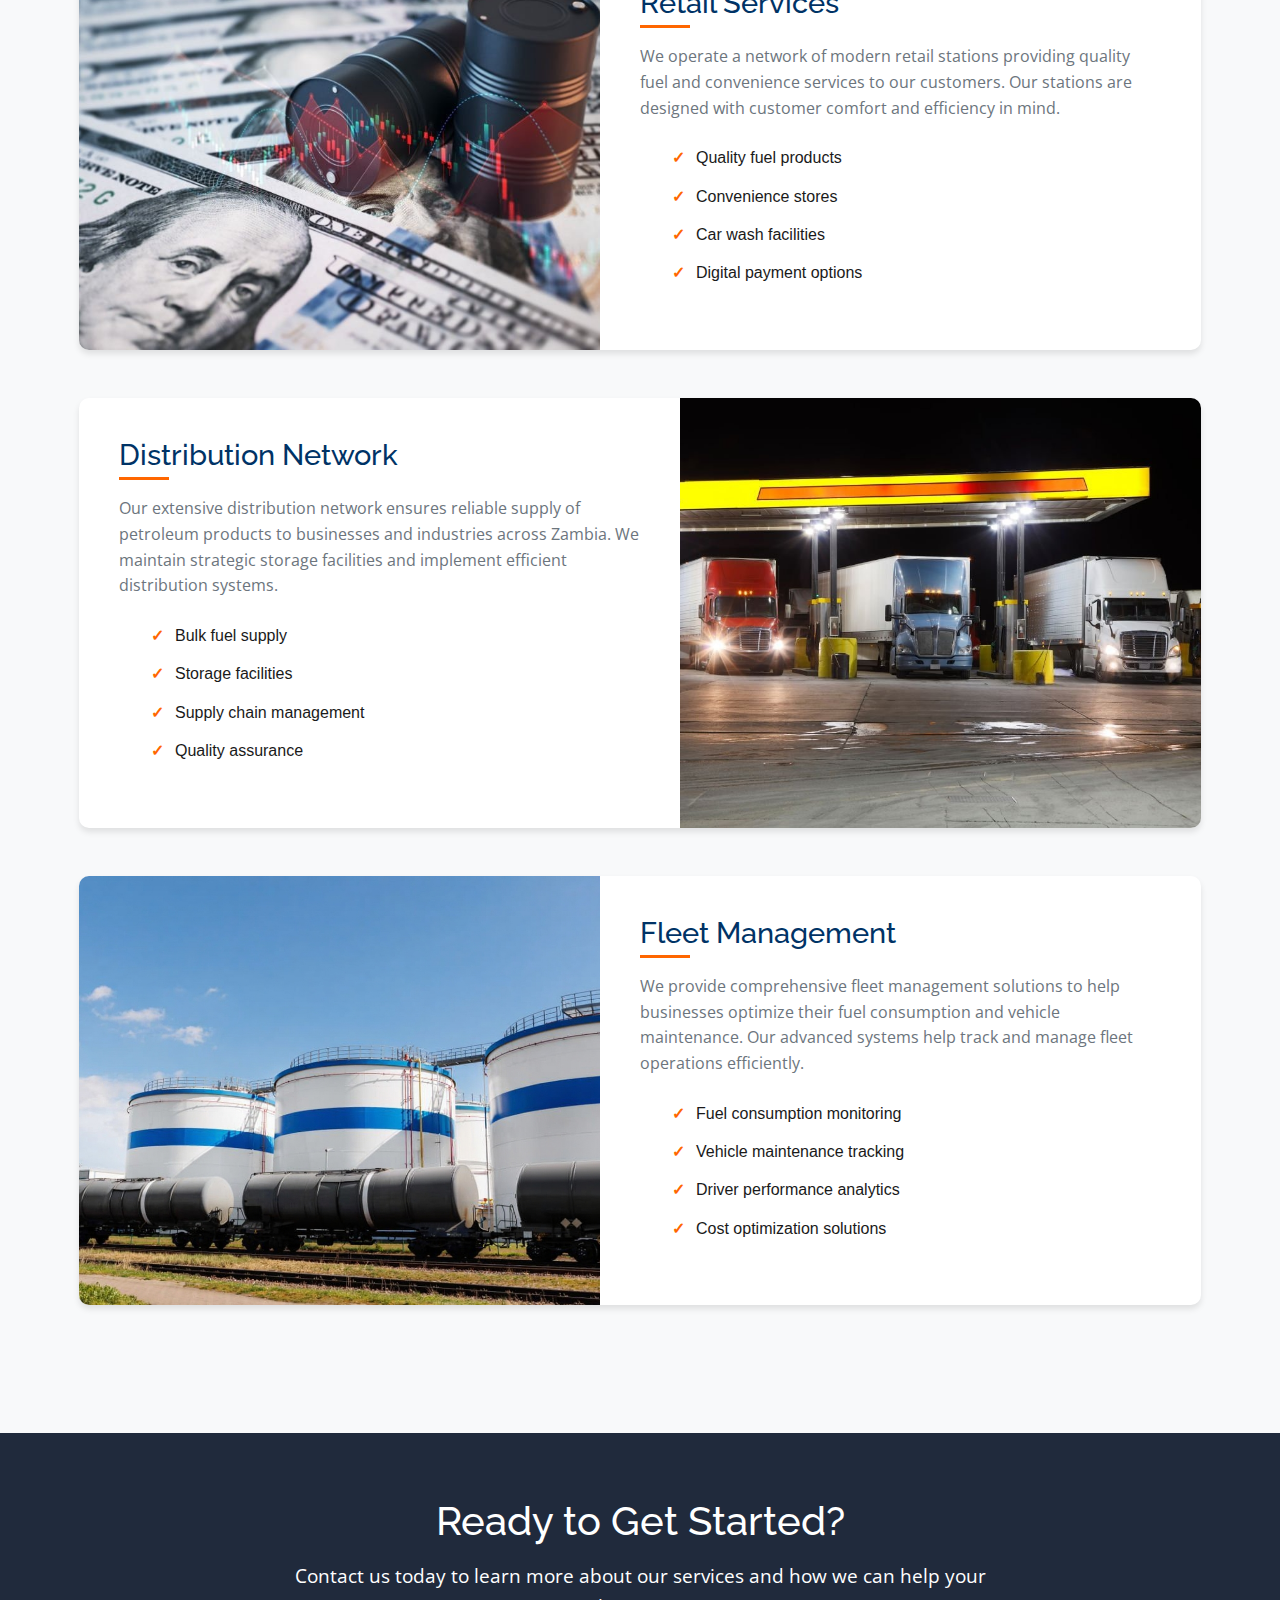
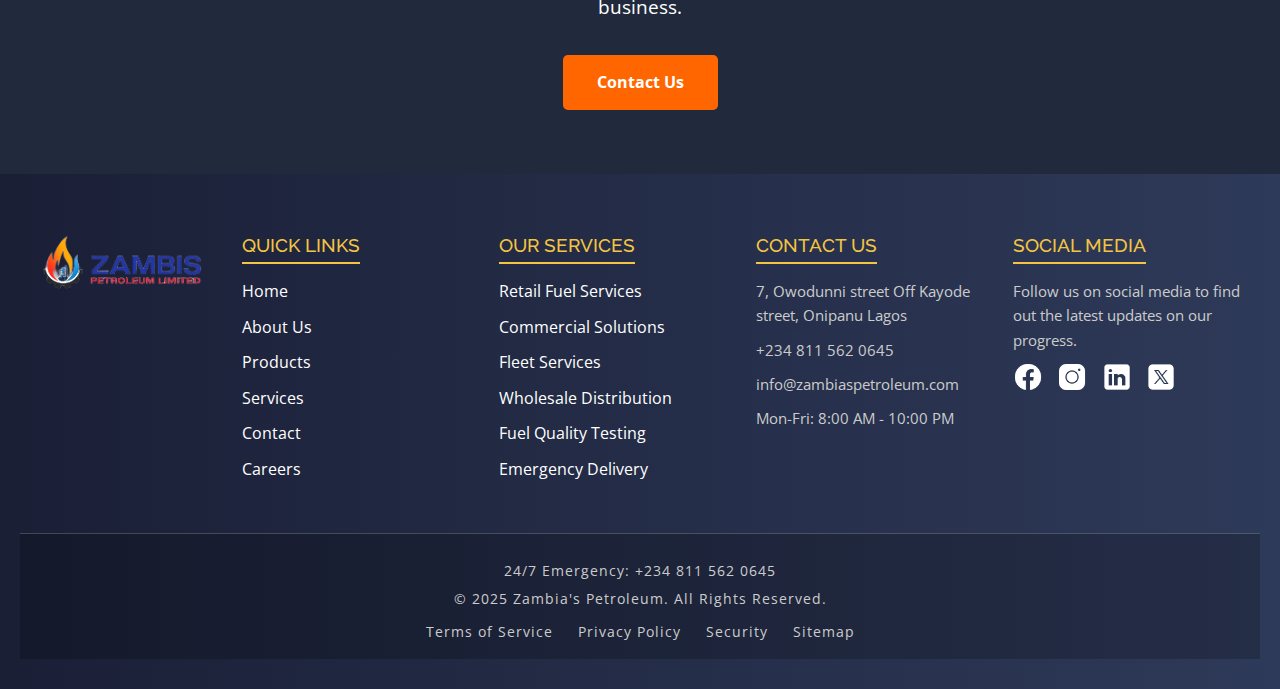
<file: Service.html>
<!DOCTYPE html>
<html lang="en">
  <head>
    <meta charset="UTF-8" />
    <meta name="viewport" content="width=device-width, initial-scale=1.0" />
    <title>Our Services - Zambis Petroleum</title>
    <link
      href="https://cdn.jsdelivr.net/npm/bootstrap@5.3.7/dist/css/bootstrap.min.css"
      rel="stylesheet"
    />
    <link rel="stylesheet" href="/style.css" />
  </head>
  <style>
    :root {
      --primary: #003366;
      --secondary: #ff6600;
      --dark: #1a1a1a;
      --light: #f8f9fa;
      --gray: #6c757d;
      --white: #ffffff;
      --shadow: 0 4px 6px rgba(0, 0, 0, 0.1);
      --transition: all 0.3s ease;
    }

    * {
      margin: 0;
      padding: 0;
      box-sizing: border-box;
    }

    body {
      font-family: "Segoe UI", Tahoma, Geneva, Verdana, sans-serif;
      line-height: 1.6;
      color: var(--dark);
      background-color: var(--light);
    }

    .container {
      width: 90%;
      max-width: 1200px;
      margin: 0 auto;
      padding: 0 15px;
    }

    .text-center {
      text-align: center;
    }

    /* Hero Section */
    .service-hero {
      position: relative;
      height: 80vh;
      display: flex;
      align-items: center;
      justify-content: center;
      background: linear-gradient(rgba(0, 51, 102, 0.7), rgba(0, 51, 102, 0.7)),
        url("/serv-hero.png") center/cover no-repeat;
      color: var(--white);
      text-align: center;
      overflow: hidden;
    }

    .hero-overlay {
      position: absolute;
      top: 0;
      left: 0;
      width: 100%;
      height: 100%;
      background: rgba(0, 0, 0, 0.4);
    }

    .hero-content {
      position: absolute;
      z-index: 2;
      max-width: 800px;
      padding: 0 20px;
      top: 50%;
      left: 50%;
      transform: translate(-50%, -50%);
      text-align: center;
    }

    .hero-content h1 {
      font-size: 3rem;
      margin-bottom: 1rem;
      text-transform: uppercase;
      letter-spacing: 2px;
    }

    .hero-content p {
      font-size: 1.2rem;
      margin-bottom: 2rem;
    }

    /* Services Overview */
    .services-overview {
      padding: 5rem 0;
    }

    .section-header {
      margin-bottom: 4rem;
    }

    .section-header h2 {
      font-size: 2.5rem;
      color: var(--primary);
      margin-bottom: 1rem;
      position: relative;
      display: inline-block;
    }

    .section-header h2::after {
      content: "";
      position: absolute;
      bottom: -10px;
      left: 50%;
      transform: translateX(-50%);
      width: 80px;
      height: 3px;
      background-color: var(--secondary);
    }

    .section-header p {
      font-size: 1.1rem;
      color: var(--gray);
      max-width: 700px;
      margin: 0 auto;
    }

    /* Service Cards */
    .service-card {
      display: flex;
      background: var(--white);
      border-radius: 10px;
      overflow: hidden;
      box-shadow: var(--shadow);
      margin-bottom: 3rem;
      transition: var(--transition);
    }

    .service-card:hover {
      transform: translateY(-10px);
      box-shadow: 0 10px 20px rgba(0, 0, 0, 0.2);
    }

    .service-image {
      flex: 1;
    }

    .service-image img {
      width: 100%;
      height: 100%;
      object-fit: cover;
    }

    .service-content {
      flex: 1;
      padding: 2.5rem;
    }

    .service-card:nth-child(even) .service-content {
      order: -1;
    }

    .service-content h3 {
      font-size: 1.8rem;
      color: var(--primary);
      margin-bottom: 1.5rem;
      position: relative;
    }

    .service-content h3::after {
      content: "";
      position: absolute;
      bottom: -8px;
      left: 0;
      width: 50px;
      height: 3px;
      background-color: var(--secondary);
    }

    .service-content p {
      margin-bottom: 1.5rem;
      color: var(--gray);
    }

    .service-features {
      margin: 1.5rem 0;
      list-style-type: none;
    }

    .service-features li {
      position: relative;
      padding-left: 1.5rem;
      margin-bottom: 0.8rem;
      color: var(--dark);
    }

    .service-features li::before {
      content: "✓";
      position: absolute;
      left: 0;
      color: var(--secondary);
      font-weight: bold;
    }

    /* CTA Section */
    .cta-section {
      padding: 4rem 0;
      background-color: hsl(219, 30%, 18%);
      color: var(--white);
    }

    .cta-section h2 {
      font-size: 2.5rem;
      margin-bottom: 1rem;
    }

    .cta-section p {
      font-size: 1.2rem;
      max-width: 700px;
      margin: 0 auto 2rem;
    }

    .cta-button {
      display: inline-block;
      padding: 0.8rem 2rem;
      background-color: var(--secondary);
      color: var(--white);
      text-decoration: none;
      font-weight: bold;
      border-radius: 5px;
      transition: var(--transition);
      border: 2px solid transparent;
    }

    .cta-button:hover {
      background-color: transparent;
      border-color: var(--white);
    }
    /* Footer Styles (same as main site) */
    .dark-footer {
      background: linear-gradient(to right, #1a1f36, #2e3a59);
      color: #ffffff;
      font-family: "Segoe UI", Tahoma, Geneva, Verdana, sans-serif;
      padding: 60px 20px 30px;
      position: relative;
    }

    .footer-main {
      display: flex;
      flex-wrap: wrap;
      justify-content: space-between;
      gap: 30px;
      max-width: 1200px;
      margin: 0 auto 40px;
    }

    .footer-zam img {
      max-height: 60px;
      margin-bottom: 20px;
      filter: brightness(1.2);
    }

    .footer-column {
      flex: 1 1 200px;
      min-width: 200px;
    }

    .footer-column h3 {
      font-size: 1.2rem;
      color: #f4c542;
      margin-bottom: 15px;
      border-bottom: 2px solid #f4c542;
      display: inline-block;
      padding-bottom: 5px;
    }

    .footer-column ul {
      list-style: none;
      padding: 0;
      margin: 0;
    }

    .footer-column ul li {
      margin-bottom: 10px;
    }

    .footer-column ul li a {
      color: #ffffff;
      text-decoration: none;
      transition: color 0.3s ease;
    }

    .footer-column ul li a:hover {
      color: #f4c542;
      text-decoration: underline;
    }

    .footer-column p {
      font-size: 0.95rem;
      margin-bottom: 10px;
      color: #cccccc;
    }

    .social-icons {
      margin-top: 10px;
    }

    .social-icons a {
      display: inline-block;
      margin-right: 10px;
      transition: transform 0.3s ease;
    }

    .social-icons img {
      width: 30px;
      height: 30px;
      filter: brightness(0) invert(1);
    }

    .social-icons a:hover {
      transform: scale(1.1);
    }

    .footer-bottom {
      text-align: center;
      border-top: 1px solid rgba(255, 255, 255, 0.2);
      padding-top: 20px;
      font-size: 0.9rem;
      color: #cccccc;
    }

    .footer-bottom p {
      margin: 5px 0;
    }

    .footer-links {
      margin-top: 10px;
    }

    .footer-links a {
      margin: 0 10px;
      color: #cccccc;
      text-decoration: none;
      transition: color 0.3s ease;
    }

    .footer-links a:hover {
      color: #f4c542;
    }

    /* Responsive Design */
    @media (max-width: 768px) {
      .footer-main {
        flex-direction: column;
        align-items: center;
        text-align: center;
      }

      .footer-column {
        max-width: 100%;
      }

      .social-icons {
        justify-content: center;
      }

      .footer-links {
        display: flex;
        flex-wrap: wrap;
        justify-content: center;
      }
    }

    @media (max-width: 768px) {
      .footer {
        flex-direction: column;
        padding: 30px 15px;
        border-radius: 0;
      }

      .footer-section,
      .footer-social {
        width: 100%;
        margin: 10px 0;
        text-align: center;
        box-shadow: 0 8px 16px rgba(0, 0, 0, 0.4),
          0 24px 48px rgba(0, 0, 0, 0.3);
      }

      .footer-section h3 {
        font-size: 18px;
      }

      .footer-section ul li a {
        font-size: 14px;
        align-items: center;
      }

      .footer-social {
        display: column;
        justify-content: center;
        align-items: center;
        gap: 15px;
        margin-top: 20px;
      }

      .social-icon {
        width: 36px;
        height: 36px;
      }

      .footer-bottom {
        margin-top: 20px;
        font-size: 14px;
      }
    }
    /* Media Queries */
    @media (max-width: 992px) {
      .hero-content h1 {
        font-size: 2.5rem;
      }

      .service-content {
        padding: 1.5rem;
      }

      .service-content h3 {
        font-size: 1.5rem;
      }
    }

    @media (max-width: 768px) {
      .service-hero {
        height: 50vh;
      }

      .service-card {
        flex-direction: column;
      }

      .service-card:nth-child(even) .service-content {
        order: 0;
      }

      .service-image {
        height: 100vh;
      }
    }

    @media (max-width: 576px) {
      .hero-content h1 {
        font-size: 2rem;
      }

      .hero-content p {
        font-size: 1rem;
      }

      .section-header h2 {
        font-size: 2rem;
      }

      .service-content h3 {
        font-size: 1.3rem;
      }

      .cta-section h2 {
        font-size: 2rem;
      }

      .cta-button {
        padding: 0.6rem 1.5rem;
      }
      .footer {
        flex-direction: column;
        padding: 15px 15px;
        border-radius: 0;
      }
      .footer-section,
      .footer-social {
        width: 100%;
        margin: 10px 0;
        text-align: center;
        box-shadow: 0 8px 16px rgba(0, 0, 0, 0.4),
          0 24px 48px rgba(0, 0, 0, 0.3);
      }
    }
  </style>
  <body>
    <header class="bg-white shadow-md">
      <div class="header-content">
        <div class="logo">
          <a href="/index.html">
            <img src="/img-logo.png" alt="Zambia_Petroleum_logo" />
          </a>
        </div>
        <div class="nav-con">
          <button class="mobile-menu-btn" onclick="toggleMobileMenu()">
            ☰
          </button>
          <nav class="navbar">
            <ul id="mobile-nav">
              <li><a href="index.html">Home</a></li>
              <li><a href="aboutUs.html">About</a></li>
              <li class="dropdown">
                <a href="#" class="drop-label"
                  >Services <span class="arrow">▼</span></a
                >
                <ul class="dropdown-content">
                  <li>
                    <a class="dropdown-item" href="#logistics">Logistics</a>
                  </li>
                  <li><a class="dropdown-item" href="#retail">Retail</a></li>
                  <li>
                    <a class="dropdown-item" href="#distribution"
                      >Distribution</a
                    >
                  </li>
                  <li>
                    <a class="dropdown-item" href="#fleet">Fleet Management</a>
                  </li>
                </ul>
              </li>
              <li><a href="Products.html">Products</a></li>
              <li><a href="Contact-Us.html">Contact Us</a></li>
            </ul>
          </nav>
        </div>
      </div>
    </header>

    <main>
      <!-- Hero Section -->
      <section class="service-hero">
        <div class="hero-overlay"></div>
        <div class="hero-content">
          <h1>Our Services</h1>
          <p>Comprehensive petroleum solutions for Zambis and beyond</p>
        </div>
      </section>

      <!-- Services Overview -->
      <section class="services-overview">
        <div class="container">
          <div class="section-header text-center">
            <h2>Comprehensive Petroleum Services</h2>
            <p>We offer end-to-end solutions in the petroleum industry</p>
          </div>

          <!-- Logistics Service -->
          <div id="logistics" class="service-card">
            <div class="service-image">
              <img src="/Service-img.jpg" alt="Logistics Service" />
            </div>
            <div class="service-content">
              <h3>Logistics Solutions</h3>
              <p>
                Our state-of-the-art logistics network ensures timely and safe
                delivery of petroleum products across Zambia. We maintain a
                modern fleet of tankers and utilize advanced tracking systems
                for efficient transportation.
              </p>
              <ul class="service-features">
                <li>Nationwide delivery network</li>
                <li>Real-time shipment tracking</li>
                <li>Safety-certified transportation</li>
                <li>24/7 logistics support</li>
              </ul>
            </div>
          </div>

          <!-- Retail Service -->
          <div id="retail" class="service-card">
            <div class="service-image">
              <img src="/sev-img.jpeg" alt="Retail Service" />
            </div>
            <div class="service-content">
              <h3>Retail Services</h3>
              <p>
                We operate a network of modern retail stations providing quality
                fuel and convenience services to our customers. Our stations are
                designed with customer comfort and efficiency in mind.
              </p>
              <ul class="service-features">
                <li>Quality fuel products</li>
                <li>Convenience stores</li>
                <li>Car wash facilities</li>
                <li>Digital payment options</li>
              </ul>
            </div>
          </div>

          <!-- Distribution Service -->
          <div id="distribution" class="service-card">
            <div class="service-image">
              <img src="/distri.jpeg" alt="Retail Service" />
            </div>
            <div class="service-content">
              <h3>Distribution Network</h3>
              <p>
                Our extensive distribution network ensures reliable supply of
                petroleum products to businesses and industries across Zambia.
                We maintain strategic storage facilities and implement efficient
                distribution systems.
              </p>
              <ul class="service-features">
                <li>Bulk fuel supply</li>
                <li>Storage facilities</li>
                <li>Supply chain management</li>
                <li>Quality assurance</li>
              </ul>
            </div>
          </div>

          <!-- Fleet Management -->
          <div id="fleet" class="service-card">
            <div class="service-image">
              <img src="/fleet.jpg" alt="Retail Service" />
            </div>
            <div class="service-content">
              <h3>Fleet Management</h3>
              <p>
                We provide comprehensive fleet management solutions to help
                businesses optimize their fuel consumption and vehicle
                maintenance. Our advanced systems help track and manage fleet
                operations efficiently.
              </p>
              <ul class="service-features">
                <li>Fuel consumption monitoring</li>
                <li>Vehicle maintenance tracking</li>
                <li>Driver performance analytics</li>
                <li>Cost optimization solutions</li>
              </ul>
            </div>
          </div>
        </div>
      </section>

      <!-- Call to Action -->
      <section class="cta-section">
        <div class="container text-center">
          <h2>Ready to Get Started?</h2>
          <p>
            Contact us today to learn more about our services and how we can
            help your business.
          </p>
          <a href="Contact Us.html" class="cta-button">Contact Us</a>
        </div>
      </section>
    </main>

    <!-- Footer -->
    <footer class="dark-footer">
      <div class="footer-main">
        <div class="footer-zam">
          <img src="/img-logo.png" alt="" />
        </div>
        <div class="footer-column">
          <h3>QUICK LINKS</h3>
          <ul>
            <li><a href="#">Home</a></li>
            <li><a href="aboutUs.html">About Us</a></li>
            <li><a href="Products.html">Products</a></li>
            <li><a href="Service.html">Services</a></li>
            <li><a href="Contact Us.html">Contact</a></li>
            <li><a href="#">Careers</a></li>
          </ul>
        </div>

        <div class="footer-column">
          <h3>OUR SERVICES</h3>
          <ul>
            <li><a href="#">Retail Fuel Services</a></li>
            <li><a href="#">Commercial Solutions</a></li>
            <li><a href="#">Fleet Services</a></li>
            <li><a href="#">Wholesale Distribution</a></li>
            <li><a href="#">Fuel Quality Testing</a></li>
            <li><a href="#">Emergency Delivery</a></li>
          </ul>
        </div>

        <div class="footer-column">
          <h3>CONTACT US</h3>
          <p>7, Owodunni street Off Kayode street, Onipanu Lagos</p>
          <p>+234 811 562 0645</p>
          <p>info@zambiaspetroleum.com</p>
          <p>Mon-Fri: 8:00 AM - 10:00 PM</p>
        </div>

        <div class="footer-column">
          <h3>SOCIAL MEDIA</h3>
          <p>
            Follow us on social media to find out the latest updates on our
            progress.
          </p>
          <div class="social-icons">
            <a href="#"><img src="/icons8-facebook-50.png" alt="FB" /></a>
            <a href="#"><img src="/icons8-instagram-50.png" alt="IG" /></a>
            <a href="#"><img src="/icons8-linkedin-50.png" alt="Linkedin" /></a>
            <a href="#"><img src="/icons8-x-50.png" alt="Twitter" /></a>
          </div>
        </div>
      </div>

      <div class="footer-bottom">
        <p>24/7 Emergency: +234 811 562 0645</p>
        <p>&copy; 2025 Zambia's Petroleum. All Rights Reserved.</p>
        <div class="footer-links">
          <a href="#">Terms of Service</a>
          <a href="#">Privacy Policy</a>
          <a href="#">Security</a>
          <a href="#">Sitemap</a>
        </div>
      </div>
    </footer>

    <script src="https://cdn.jsdelivr.net/npm/bootstrap@5.3.7/dist/js/bootstrap.bundle.min.js"></script>
    <script src="main.js"></script>
  </body>
</html>
</file>
<file: style.css>
@import url("https://fonts.googleapis.com/css2?family=Press+Start+2P&family=Raleway:ital,wght@0,100..900;1,100..900&family=Ubuntu:ital,wght@0,300;0,400;0,500;0,700;1,300;1,400;1,500;1,700&display=swap");
@import url("https://fonts.googleapis.com/css2?family=Open+Sans:ital,wght@0,300..800;1,300..800&display=swap");
@import url("https://fonts.googleapis.com/css2?family=Pacifico&display=swap");

/* ===== CSS CUSTOM PROPERTIES ===== */
:root {
  --breakpoint-xs: 0;
  --breakpoint-sm: 35.9375em; /* 575px */
  --breakpoint-md: 48em; /* 768px */
  --breakpoint-lg: 61.875em; /* 990px */
  --breakpoint-xl: 75em; /* 1200px */
  --scroll-height: calc(100vh - 123px);
}

/* ===== TYPOGRAPHY ===== */
h1,
h2,
h3,
button,
.navbar a {
  font-family: "Raleway", sans-serif;
}

p,
a,
h5,
small {
  font-family: "Open Sans", sans-serif;
}

/* ===== BASE STYLES ===== */
* {
  margin: 0;
  padding: 0;
  box-sizing: border-box;
}

html {
  overflow-x: hidden;
  scroll-behavior: smooth;
}

body {
  background-color: #f8f9fa;
  margin: 0;
  padding: 0;
  color: #333;
  font-family: sans-serif;
  overflow-x: hidden;
  line-height: 1.6;
}

/* Overlay for mobile/tablet menu */
body.menu-open::before {
  content: "";
  position: fixed;
  top: 0;
  left: 0;
  width: 100vw;
  height: 100vh;
  background: rgba(0, 0, 0, 0.5);
  z-index: 998;
  backdrop-filter: blur(3px);
}

/* ===== HEADER STYLES ===== */
header {
  background-color: #fff;
  box-shadow: 0 2px 4px rgba(0, 0, 0, 0.1); /* Shadow effect */
  padding: 10px 20px; /* Padding for the header */
}

.header-content {
  display: flex;
  align-items: center;
  justify-content: space-between;
}

.logo {
  flex-shrink: 0;
}

.logo img {
  max-height: 60px; /* Set a maximum height for the logo */
  width: auto;
}

/* Mobile menu button */
.mobile-menu-btn {
  display: none;
  background: none;
  border: none;
  cursor: pointer;
  padding: 0.5rem;
  border-radius: 4px;
  transition: all 0.3s ease;
  position: relative;
  z-index: 1001;
  flex-direction: column;
  width: 30px;
  height: 30px;
  justify-content: space-around;
  align-items: center;
}

.mobile-menu-btn span {
  display: block;
  width: 25px;
  height: 3px;
  background-color: #007bff;
  transition: all 0.3s ease;
  transform-origin: center;
  border-radius: 2px;
}

.mobile-menu-btn.active span:nth-child(1) {
  transform: rotate(45deg) translate(6px, 6px);
}

.mobile-menu-btn.active span:nth-child(2) {
  opacity: 0;
}

.mobile-menu-btn.active span:nth-child(3) {
  transform: rotate(-45deg) translate(6px, -6px);
}

.mobile-menu-btn:hover {
  background-color: rgba(0, 123, 255, 0.1);
}

/* ===== NAVIGATION STYLES ===== */
.navbar {
  flex-grow: 1;
  display: flex;
  justify-content: flex-end;
}

.navbar ul {
  display: flex;
  gap: 20px;
  list-style: none;
  margin: 0;
  padding: 0;
  align-items: center;
}

.navbar ul li {
  display: flex;
  align-items: center;
}

.navbar a {
  color: #007bff;
  text-decoration: none;
  font-weight: 500;
  transition: all 0.3s ease;
  padding: 0.5rem;
  border-radius: 0.25rem;
  white-space: nowrap;
}

.navbar a:hover {
  color: #fbbf24;
  background-color: hsl(217, 28%, 25%);
}

/* ===== DROPDOWN STYLES ===== */
.dropdown {
  position: relative;
  display: flex;
  align-items: center;
}

.dropdown-content {
  display: none;
  opacity: 0;
  visibility: hidden;
  transition: all 0.3s ease;
  position: absolute;
  top: 100%;
  left: 0;
  background: white;
  min-width: 200px;
  box-shadow: 0 8px 16px rgba(0, 0, 0, 0.2);
  z-index: 1000;
  border-radius: 8px;
  overflow: hidden;
}

.drop-label {
  cursor: pointer;
  padding: 0.5rem;
  color: #007bff;
  text-decoration: none;
  display: flex;
  align-items: center;
  gap: 0.5rem;
}

.drop-label:hover {
  color: #fbbf24;
  background-color: hsl(217, 28%, 25%);
}

.dropdown-content a {
  display: block;
  padding: 0.75rem 1rem;
  color: black;
  text-decoration: none;
  transition: background-color 0.3s ease;
  box-shadow: 0 2px 5px rgba(0, 0, 0, 0.1);
}

.dropdown-content a:hover {
  background-color: #f1f1f1;
  color: #007bff;
}

.dropdown:hover .dropdown-content {
  display: block;
  opacity: 1;
  visibility: visible;
}

.drop-label .arrow {
  font-size: 0.8em;
  transition: transform 0.3s ease;
}

.dropdown:hover .arrow {
  transform: rotate(180deg);
}

/* ===== HERO SECTION ===== */
.hero-section {
  position: relative;
  width: 100%;
  height: 70vh;
  min-height: 400px;
  overflow: hidden;
  display: flex;
  flex-direction: column;
  align-items: center;
  justify-content: center;
  text-align: center;
  color: white;
}

.slideshow-container {
  position: absolute;
  top: 0;
  left: 0;
  width: 100%;
  height: 100%;
  z-index: 0;
}

.slide {
  position: absolute;
  width: 100%;
  height: 100%;
  opacity: 0;
  transition: opacity 1s ease-in-out;
}

.slide.fade {
  opacity: 1;
}

.slide-image {
  width: 100%;
  height: 100%;
  background-size: cover;
  background-position: center;
  background-repeat: no-repeat;
  filter: brightness(0.6);
}

.energy {
  position: relative;
  z-index: 10;
  max-width: 90%;
  padding: 0 20px;
  text-shadow: 0 2px 4px rgba(0, 0, 0, 0.7);
  margin-bottom: 2rem;
}

.energy h2 {
  font-size: clamp(1.5rem, 4vw, 2.5rem);
  margin-bottom: 1rem;
  font-weight: bold;
}

.energy p {
  font-size: clamp(1rem, 2vw, 1.2rem);
  line-height: 1.6;
  margin-bottom: 2rem;
}

.btn-ener {
  background-color: transparent;
  text-decoration: none;
  color: white;
  border: 2px solid #007bff;
  padding: 20px 40px;
  border-radius: 4px;
  font-size: 1rem;
  cursor: pointer;
  transition: all 0.3s ease;
  font-weight: 500;
  min-width: 200px;
}

.btn-ener:hover {
  background-color: #dc3545;
}

.hero-section .btn-ener {
  position: relative;
  z-index: 10;
}

/* ===== EXPERIENCE SECTION ===== */
.sec-exp {
  width: 100%;
  max-width: 1200px;
  margin: 60px auto;
  padding: 0 20px;
  text-align: center;
}

.three_boxes {
  display: grid;
  grid-template-columns: repeat(auto-fit, minmax(300px, 1fr));
  gap: 30px;
  width: 100%;
  margin-top: 2rem;
}

.each_box {
  background-color: #ffffff;
  padding: 2rem;
  display: flex;
  flex-direction: column;
  gap: 1rem;
  align-items: center;
  border: 4px solid #000000;
  border-radius: 8px;
  box-shadow: 8px 8px 0px 0px #000000;
  transition: transform 0.3s ease, box-shadow 0.3s ease;
}

.each_box:hover {
  transform: translateY(-5px);
  box-shadow: 12px 12px 0px 0px #000000;
}

.each_box h3 {
  font-size: clamp(1.2rem, 3vw, 1.5rem);
  font-weight: 600;
  color: #000000;
  line-height: 1.2;
}

.each_box p {
  font-size: 1rem;
  color: #000000;
  line-height: 1.5;
  text-align: center;
}

/* ===== BUTTONS ===== */
.btn-primary {
  background-color: #1d4ed8;
  color: white;
  padding: 0.75rem 1.5rem;
  border-radius: 50px;
  font-weight: 600;
  text-decoration: none;
  border: none;
  cursor: pointer;
  transition: all 0.3s ease;
  box-shadow: 0 2px 4px rgba(0, 0, 0, 0.1);
}

.btn-primary:hover {
  background-color: #1e40af;
  transform: translateY(-2px);
}

/* ===== HERO SECTION ===== */
.hero-wrapper {
  position: relative;
  width: 100%;
  height: 100%;
}

.hero-bg {
  width: 100%;
  height: 100%;
  object-fit: cover;
  display: block;
}

.overlay {
  position: absolute;
  inset: 0;
  background: rgba(0, 0, 0, 0.5);
  z-index: 1;
}

.hero-content {
  position: absolute;
  z-index: 2;
  top: 50%;
  left: 50%;
  transform: translate(-50%, -50%);
  text-align: center;
  color: #fff;
  padding: 0 20px;
}

.hero-content h1 {
  font-size: 3.5rem;
  font-weight: 700;
  margin-bottom: 20px;
  text-shadow: 2px 2px 4px rgba(0, 0, 0, 0.8);
}

.hero-content p {
  font-size: 1.3rem;
  text-shadow: 1px 1px 2px rgba(0, 0, 0, 0.8);
}

/* ===== OUR COMPANY SECTION ===== */
.our-company {
  padding: 100px 20px;
  background: white;
}

.company-container {
  max-width: 1200px;
  margin: 0 auto;
}

.company-content {
  width: 100% !important;
  overflow-x: hidden;
  display: grid;
  grid-template-columns: 1fr 1fr;
  gap: 80px;
  align-items: start;
}

.map-container {
  position: relative;
  width: 100%;
  max-width: 500px;
  margin: 0 auto;
}

.africa-map {
  width: 100%;
  height: auto;
  display: block;
  object-fit: contain;
  filter: sepia(1) hue-rotate(200deg) saturate(2);
}

@media (max-width: 768px) {
  .about-hero {
    height: 50vh;
    min-height: 300px;
  }

  .hero-content h1 {
    font-size: 24px;
    margin-bottom: 12px;
  }

  .hero-content p {
    font-size: 16px;
    max-width: 370px;
  }
}

/* ===== VISION & MISSION SECTION ===== */
.vision-mission-grid {
  grid-template-columns: 1fr 1fr;
  gap: 40px;
  margin-top: 50px;
}

.vision-section,
.mission-section {
  padding: 30px;
  background: #f8f9fa;
  border-radius: 15px;
  border-left: 5px solid #007bff;
}

.section-number {
  font-size: 2rem;
  font-weight: 700;
  color: #007bff;
  margin-bottom: 15px;
}

.vision-section h3,
.mission-section h3 {
  font-size: 1.3rem;
  font-weight: 600;
  color: #333;
  margin-bottom: 15px;
}

.vision-section p,
.mission-section p {
  color: #666;
  line-height: 1.6;
}

@media (max-width: 768px) {
  .our-company {
    padding: 40px 15px;
  }

  .company-container {
    max-width: 100%;
    padding: 0 15px;
  }

  .company-content {
    display: block;
  }

  /* Map section */
  .map-container {
    width: 100%;
    margin-bottom: 30px;
  }

  .africa-map {
    width: 100%;
    height: auto;
    max-height: 240px;
  }

  /* Company info */
  .company-info h2 {
    font-size: 24px;
    margin-bottom: 15px;
  }

  .company-description {
    font-size: 14px;
    line-height: 20px;
    margin-bottom: 20px;
  }

  /* Vision / Mission */
  .vision-mission-grid {
    display: block;
    margin-top: 30px;
  }

  .vision-section,
  .mission-section {
    padding: 20px;
    margin-bottom: 20px;
  }

  .section-number {
    font-size: 18px;
    margin-bottom: 10px;
  }

  .vision-section h3,
  .mission-section h3 {
    font-size: 20px;
    margin-bottom: 10px;
  }

  .vision-section p,
  .mission-section p {
    font-size: 14px;
    line-height: 20px;
  }
}

/* ===== STATISTICS SECTION ===== */
.company-stats {
  padding: 80px 20px;
  background: linear-gradient(135deg, #007bff, #0056b3);
  color: white;
}

.stats-container {
  max-width: 1200px;
  margin: 0 auto;
}

.stats-grid {
  display: grid;
  grid-template-columns: repeat(auto-fit, minmax(200px, 1fr));
  gap: 40px;
}

.stat-item {
  text-align: center;
}

.stat-number {
  font-size: 3.5rem;
  font-weight: 700;
  margin-bottom: 10px;
  color: white;
}

.stat-label {
  font-size: 1.1rem;
  color: rgba(255, 255, 255, 0.9);
  font-weight: 500;
}

@media (max-width: 768px) {
  .company-stats {
    padding: 40px 15px;
  }

  .stats-container {
    padding: 0 10px;
  }

  .stats-grid {
    display: grid;
    grid-template-columns: repeat(2, 1fr);
    gap: 20px;
  }

  .stat-item {
    background: rgba(255, 255, 255, 0.1);
    border-radius: 8px;
    padding: 20px;
    box-shadow: 0 5px 10px rgba(0, 0, 0, 0.8);
  }

  .stat-number {
    font-size: 32px;
    margin-bottom: 8px;
  }

  .stat-label {
    font-size: 14px;
  }
}

/* ===== FOOTER ===== */
/* Footer Styles (same as main site) */
.dark-footer {
  background: linear-gradient(to right, #1a1f36, #2e3a59);
  color: #ffffff;
  font-family: "Segoe UI", Tahoma, Geneva, Verdana, sans-serif;
  padding: 60px 20px 30px;
  position: relative;
}

.footer-main {
  display: flex;
  flex-wrap: wrap;
  justify-content: space-between;
  gap: 30px;
  max-width: 1200px;
  margin: 0 auto 40px;
}

.footer-zam img {
  max-height: 60px;
  margin-bottom: 20px;
  filter: brightness(1.2);
}

.footer-column {
  flex: 1 1 200px;
  min-width: 200px;
}

.footer-column h3 {
  font-size: 1.2rem;
  color: #f4c542;
  margin-bottom: 15px;
  border-bottom: 2px solid #f4c542;
  display: inline-block;
  padding-bottom: 5px;
}

.footer-column ul {
  list-style: none;
  padding: 0;
  margin: 0;
}

.footer-column ul li {
  margin-bottom: 10px;
}

.footer-column ul li a {
  color: #ffffff;
  text-decoration: none;
  transition: color 0.3s ease;
}

.footer-column ul li a:hover {
  color: #f4c542;
  text-decoration: underline;
}

.footer-column p {
  font-size: 0.95rem;
  margin-bottom: 10px;
  color: #cccccc;
}

.social-icons {
  margin-top: 10px;
}

.social-icons a {
  display: inline-block;
  margin-right: 10px;
  transition: transform 0.3s ease;
}

.social-icons img {
  width: 30px;
  height: 30px;
  filter: brightness(0) invert(1);
}

.social-icons a:hover {
  transform: scale(1.1);
}

.footer-bottom {
  text-align: center;
  border-top: 1px solid rgba(255, 255, 255, 0.2);
  padding-top: 20px;
  font-size: 0.9rem;
  color: #cccccc;
}

.footer-bottom p {
  margin: 5px 0;
}

.footer-links {
  margin-top: 10px;
}

.footer-links a {
  margin: 0 10px;
  color: #cccccc;
  text-decoration: none;
  transition: color 0.3s ease;
}

.footer-links a:hover {
  color: #f4c542;
}

/* Responsive Design */
@media (max-width: 768px) {
  .footer-main {
    flex-direction: column;
    align-items: center;
    text-align: center;
  }

  .footer-column {
    max-width: 100%;
  }

  .social-icons {
    justify-content: center;
  }

  .footer-links {
    display: flex;
    flex-wrap: wrap;
    justify-content: center;
  }
}

@media (max-width: 768px) {
  .footer {
    flex-direction: column;
    padding: 30px 15px;
    border-radius: 0;
  }

  .footer-section,
  .footer-social {
    width: 100%;
    margin: 10px 0;
    text-align: center;
    box-shadow: 0 8px 16px rgba(0, 0, 0, 0.4), 0 24px 48px rgba(0, 0, 0, 0.3);
  }

  .footer-section h3 {
    font-size: 18px;
  }

  .footer-section ul li a {
    font-size: 14px;
    align-items: center;
  }

  .footer-social {
    display: column;
    justify-content: center;
    align-items: center;
    gap: 15px;
    margin-top: 20px;
  }

  .social-icon {
    width: 36px;
    height: 36px;
  }

  .footer-bottom {
    margin-top: 20px;
    font-size: 14px;
  }
}
/* =============================== */
.primary_btn,
.secondary_btn {
  padding: 12px 24px;
  border-radius: 4px;
  font-size: 1rem;
  cursor: pointer;
  transition: all 0.3s ease;
  font-weight: 500;
  min-width: 200px;
}

.primary_btn {
  background-color: #007bff;
  text-decoration: none;
  color: white;
  border: 2px solid #007bff;
}

.primary_btn:hover {
  background-color: #0056b3;
  border-color: #0056b3;
  transform: translateY(-2px);
}

.secondary_btn {
  background-color: transparent;
  text-decoration: none;
  color: #007bff;
  border: 2px solid #007bff;
}

.secondary_btn:hover {
  background-color: #007bff;
  color: white;
}

.button-container {
  display: flex;
  gap: 1rem;
  justify-content: center;
  align-items: center;
  flex-wrap: wrap;
  margin-top: 2rem;
}

/* ===== MAP MARKERS ===== */
.map-markers {
  position: absolute;
  top: 0;
  left: 0;
  width: 100%;
  height: 100%;
}

.marker {
  position: absolute;
  cursor: pointer;
  transition: all 0.3s ease;
}

.marker-nigeria {
  top: 35%;
  left: 45%;
}

.marker-ghana {
  top: 45%;
  left: 40%;
}

.marker-kenya {
  top: 50%;
  left: 70%;
}

.marker-south-africa {
  top: 85%;
  left: 55%;
}

.marker-dot {
  width: 12px;
  height: 12px;
  background: #007bff;
  border: 3px solid white;
  border-radius: 50%;
  box-shadow: 0 2px 8px rgba(0, 0, 0, 0.3);
  animation: pulse 2s infinite;
}

.marker-label {
  position: absolute;
  top: -30px;
  left: 50%;
  transform: translateX(-50%);
  background: rgba(0, 0, 0, 0.8);
  color: white;
  padding: 4px 8px;
  border-radius: 4px;
  font-size: 0.8rem;
  white-space: nowrap;
  opacity: 0;
  transition: opacity 0.3s ease;
}

.marker:hover .marker-label,
.marker.active .marker-label {
  opacity: 1;
}

@keyframes pulse {
  0% {
    box-shadow: 0 0 0 0 rgba(0, 123, 255, 0.7);
  }
  70% {
    box-shadow: 0 0 0 10px rgba(0, 123, 255, 0);
  }
  100% {
    box-shadow: 0 0 0 0 rgba(0, 123, 255, 0);
  }
}
/* =============CORE SECTION======================= */
.our-values {
  background-color: white;
  padding: 5rem 1rem;
  position: relative;
  overflow: hidden;
  text-align: center;
}
.our-values {
  background-color: var(--light);
  padding: 5rem 1rem;
  position: relative;
  overflow: hidden;
}

.values-container {
  max-width: 1200px;
  margin: 0 auto;
  position: relative;
  z-index: 2;
}

.values-header h2 {
  font-size: 2.5rem;
  font-weight: 700;
  color: var(--primary);
  margin-bottom: 1rem;
}

.values-header p {
  font-size: 1.25rem;
  color: var(--dark);
  opacity: 0.8;
  margin-bottom: 2rem;
  max-width: 800px;
  margin-left: auto;
  margin-right: auto;
}

.values-grid {
  display: grid;
  grid-template-columns: 1fr 1fr;
  gap: 2rem;
}

.value-card {
  background-color: white;
  border-radius: 12px;
  padding: 2rem;
  box-shadow: 0 10px 15px -3px rgba(0, 0, 0, 0.1);
  transition: all 0.3s ease;
  border-left: 4px solid transparent;
  position: relative;
  overflow: hidden;
}

.value-card:hover {
  transform: translateY(-5px);
  box-shadow: 0 20px 25px -5px rgba(0, 0, 0, 0.1);
}

.value-card::before {
  content: "";
  position: absolute;
  top: 0;
  left: 0;
  width: 100%;
  height: 100%;
  background: linear-gradient(
    135deg,
    rgba(26, 75, 122, 0.03) 0%,
    rgba(42, 127, 98, 0.03) 100%
  );
  z-index: 1;
}

.value-icon {
  font-size: 2rem;
  color: var(--accent);
  margin-bottom: 1.5rem;
  display: flex;
  justify-content: center;
}

.value-card h3 {
  font-size: 1.5rem;
  color: var(--primary);
  margin-bottom: 1rem;
  font-weight: 600;
}

.value-card p {
  color: var(--dark);
  opacity: 0.8;
  line-height: 1.6;
}

/* Card-specific accent colors */
.value-card:nth-child(1) {
  border-left-color: #dc2626;
}

.value-card:nth-child(2) {
  border-left-color: #2563eb;
}

.value-card:nth-child(3) {
  border-left-color: #059669;
}
.value-card:nth-child(4) {
  border-left-color: #7c3aed;
}

.value-card:nth-child(5) {
  border-left-color: #d97706;
}

.value-card:nth-child(6) {
  border-left-color: #0e7490;
}

@media (max-width: 768px) {
  .values-grid {
    grid-template-columns: 1fr;
  }

  .values-header h2 {
    font-size: 2rem;
  }

  .values-header p {
    font-size: 1.1rem;
  }
}

/* ===== CTA SECTIONS ===== */
.ready-section {
  background: linear-gradient(135deg, #006699, #007bff);
  border-radius: 10px;
  padding: 4rem 2rem;
  margin: 2rem;
  text-align: center;
  color: white;
}

.ready-section h2 {
  font-size: clamp(1.5rem, 4vw, 2rem);
  margin-bottom: 1rem;
  font-weight: bold;
}

.ready-section p {
  font-size: clamp(1rem, 2vw, 1.1rem);
  max-width: 700px;
  margin: 0 auto 2rem;
  line-height: 1.6;
}

.get_ready {
  background-color: hsl(219, 30%, 18%);
  padding: 40px 80px;
  border-radius: 8px;
  max-width: 800px;
  margin: 0 auto;
}

.last-sec {
  padding: 2rem;
  width: 100%;
}

.zam-prov {
  background: linear-gradient(135deg, #007bff, #0056b3);
  max-width: 800px;
  margin: 0 auto;
  padding: 3rem 2rem;
  text-align: center;
  border-radius: 8px;
  position: relative;
  bottom: -25px;
  box-shadow: 0 10px 30px rgba(0, 0, 0, 0.2);
}

.zam-prov h3 {
  color: white;
  margin-bottom: 1rem;
  font-size: clamp(1.3rem, 3vw, 1.8rem);
  font-weight: bold;
}

.zam-prov p {
  margin: 1rem 0 2rem;
  line-height: 1.6;
  font-size: 1rem;
  color: white;
  opacity: 0.9;
}

.form {
  display: flex;
  gap: 1rem;
  width: 100%;
  max-width: 500px;
  margin: 0 auto;
}

.form input {
  flex: 1;
  padding: 12px 20px;
  border-radius: 25px;
  border: none;
  font-size: 1rem;
  outline: none;
}

.form input::placeholder {
  color: #666;
}

.form a {
  padding: 12px 24px;
  background-color: hsl(219, 30%, 18%);
  color: white;
  border-radius: 25px;
  border: none;
  font-weight: 500;
  text-decoration: none;
  cursor: pointer;
  font-size: 1rem;
  white-space: nowrap;
  transition: background-color 0.3s ease;
}

.form a:hover {
  background-color: #dc3545;
}

/* ===== FOOTER ===== */
.footer {
  display: flex;
  flex-wrap: wrap;
  background: #006699;
  padding: 30px 20px;
  border-radius: 10px 10px 0 0;
  margin: 0 auto;
  max-width: 1200px;
}

.footer-section {
  flex: 1 1 200px;
  margin: 10px;
  padding: 20px;
  background-color: rgba(255, 255, 255, 0.1);
  border-radius: 8px;
  transition: all 0.3s ease;
}

.footer-section:hover {
  background-color: rgba(255, 255, 255, 0.15);
  transform: translateY(-5px);
}

.footer-section h3 {
  margin-bottom: 10px;
  font-size: 1.2em;
  color: #fff;
  font-weight: bolder;
}

.footer-section ul {
  list-style: none;
}

.footer-section ul li {
  margin-bottom: 8px;
}

.footer-section ul li a {
  text-decoration: none;
  color: black;
  font-size: 14px;
  font-weight: bold;
}

.footer-section ul li a:hover {
  text-decoration: underline;
}

.footer-section p {
  margin: 5px 0;
  color: #fff;
}

.footer-bottom {
  width: 100%;
  text-align: center;
  margin-top: 20px;
  padding: 15px;
  background-color: rgba(0, 0, 0, 0.2);
  font-size: 0.95em;
  color: #fff;
  letter-spacing: 1px;
}

.footer-social {
  width: 100%;
  text-align: center;
  padding: 15px 0;
}

.footer-social h4 {
  color: #fff;
  margin-bottom: 15px;
}

.social-icon {
  display: inline-block;
  width: 40px;
  height: 40px;
  line-height: 40px;
  text-align: center;
  background-color: #fff;
  border-radius: 50%;
  margin: 0 5px;
  color: white;
  transition: all 0.3s ease;
}

.social-icon:hover {
  background-color: rgba(255, 255, 255, 0.3);
  transform: scale(1.1);
}

.social-icon {
  display: inline-block;
  width: 40px;
  height: 40px;
  line-height: 40px;
  text-align: center;
  background-color: #fff;
  border-radius: 50%;
  margin: 0 5px;
  color: white;
  transition: all 0.3s ease;
}

.social-icon:hover {
  background-color: rgba(255, 255, 255, 0.3);
  transform: scale(1.1);
}

@media (max-width: 768px) {
  /* Mobile Navigation */
  .navbar {
    position: fixed;
    top: 0;
    right: -100%;
    width: 100%;
    height: 100vh;
    background: #fff;
    padding-top: 80px;
    transition: 0.3s;
    z-index: 999;
  }

  .navbar.active {
    right: 0;
  }

  .navbar ul {
    flex-direction: column;
    padding: 0;
  }

  .navbar li {
    width: 100%;
    text-align: center;
    margin: 10px 0;
  }

  /* Dropdown Styles */
  .dropdown {
    width: 100%;
  }

  .dropdown-content {
    position: static;
    display: none;
    width: 100%;
    box-shadow: none;
    background: #f8f9fa;
    opacity: 1;
    visibility: visible;
    padding: 10px 0;
  }

  .dropdown.active .dropdown-content {
    display: block;
    animation: fadeIn 0.3s ease;
  }

  .dropdown-content a {
    padding: 12px 20px;
    text-align: center;
    border-bottom: 1px solid #eee;
  }

  .dropdown-content a:last-child {
    border-bottom: none;
  }

  @keyframes fadeIn {
    from {
      opacity: 0;
      transform: translateY(-10px);
    }
    to {
      opacity: 1;
      transform: translateY(0);
    }
  }
}

/* ===== MEDIA QUERIES ===== */

/* Large Desktop (1200px+) */
@media (min-width: 1200px) {
  .header-content {
    padding: 1rem 3rem;
  }

  .logo img {
    height: 70px;
  }

  .navbar ul {
    gap: 2.5rem;
  }

  .hero-section {
    height: 80vh;
    min-height: 600px;
  }

  .three_boxes {
    gap: 3rem;
  }

  .each_box {
    padding: 2.5rem;
  }

  .ready-section {
    padding: 5rem 3rem;
    margin: 3rem;
  }

  .footer {
    grid-template-columns: repeat(4, 1fr);
    padding: 4rem 3rem 2rem;
  }
}

/* Desktop (992px - 1199px) */
@media (min-width: 992px) and (max-width: 1199px) {
  .navbar ul {
    gap: 1.5rem;
  }

  .hero-section {
    height: 75vh;
    min-height: 500px;
  }

  .three_boxes {
    gap: 2rem;
  }

  .footer {
    grid-template-columns: repeat(3, 1fr);
  }
}

/* ===== TABLET SIDEBAR (768px - 990px) ===== */
@media (min-width: 768px) and (max-width: 990px) {
  .mobile-menu-btn {
    display: flex;
  }

  /* Tablet Sidebar Navigation */
  .navbar {
    position: fixed;
    right: -36rem; /* Hidden off-screen to the right */
    top: 7.4rem; /* Below header */
    width: 36rem;
    height: var(--scroll-height);
    max-height: calc(100% - 6rem);
    background-color: #ffffff;
    box-shadow: -4px 0 20px rgba(0, 0, 0, 0.15);
    transition: all 0.4s ease-in-out;
    z-index: 10000;
    overflow-y: scroll;
    overflow-x: hidden;
    display: flex;
    flex-direction: column;
    justify-content: space-between;
    padding: 2rem 0;
  }

  /* Slide in when active */
  .navbar.active {
    right: 0;
  }

  /* Tablet sidebar menu styling */
  .navbar ul {
    display: flex;
    flex-direction: column;
    gap: 0;
    width: 100%;
    padding: 0 2rem;
  }

  .navbar li {
    width: 100%;
    margin-bottom: 0.5rem;
  }

  .navbar a {
    display: block;
    width: 100%;
    padding: 1.2rem 1.5rem;
    color: #007bff;
    font-size: 1.1rem;
    font-weight: 500;
    border-radius: 8px;
    transition: all 0.3s ease;
  }

  .navbar a:hover {
    background-color: #f8f9fa;
    color: #0056b3;
    transform: translateX(5px);
  }

  /* Tablet Dropdown Styles */
  .dropdown-content {
    position: static;
    display: none;
    box-shadow: none;
    background: #f8f9fa;
    border-radius: 8px;
    opacity: 1;
    visibility: visible;
    min-width: auto;
    margin-top: 0.5rem;
    padding: 0.5rem 0;
  }

  .dropdown.active .dropdown-content {
    display: block;
  }

  .dropdown:hover .dropdown-content {
    display: none;
  }

  .dropdown:hover .arrow {
    transform: none;
  }

  .dropdown.active .arrow {
    transform: rotate(180deg);
  }

  .dropdown-content a {
    color: #666;
    font-size: 1rem;
    padding: 0.8rem 1.5rem;
    margin: 0.25rem 1rem;
    background: white;
    border-radius: 6px;
    font-weight: 400;
    box-shadow: 0 1px 3px rgba(0, 0, 0, 0.1);
  }

  .dropdown-content a:hover {
    background: linear-gradient(135deg, #e3f2fd, #bbdefb);
    color: #007bff;
    transform: translateX(8px);
  }

  /* Other tablet styles */
  .hero-section {
    height: 60vh;
    min-height: 400px;
  }

  .three_boxes {
    grid-template-columns: repeat(2, 1fr);
    gap: 1.5rem;
  }

  /* ===== VALUE CARDS ===== */
  .value-card h3 {
    font-size: 1.3rem;
    font-weight: 600;
    color: #333;
    margin-bottom: 15px;
  }

  .value-card p {
    color: #666;
    line-height: 1.6;
  }

  /* Our Values Section */
  .our-values {
    padding: 100px 20px;
    background: #f8f9fa;
  }

  .values-container {
    max-width: 1200px;
    margin: 0 auto;
  }

  .values-header {
    text-align: center;
    margin-bottom: 60px;
  }

  .values-header h2 {
    font-size: 2.5rem;
    font-weight: 700;
    color: #333;
    margin-bottom: 20px;
  }

  .values-header p {
    font-size: 1.1rem;
    color: #666;
  }

  .values-grid {
    display: grid;
    grid-template-columns: repeat(auto-fit, minmax(350px, 1fr));
    gap: 30px;
  }

  .value-card {
    background: white;
    padding: 40px 30px;
    border-radius: 15px;
    text-align: center;
    box-shadow: 0 10px 30px rgba(0, 0, 0, 0.05);
    transition: all 0.3s ease;
    border-top: 4px solid transparent;
  }

  .value-card:hover {
    transform: translateY(-10px);
    box-shadow: 0 20px 40px rgba(0, 0, 0, 0.1);
    border-top-color: #007bff;
  }

  .value-icon {
    font-size: 3rem;
    margin-bottom: 20px;
    display: block;
  }

  /* Company Info Section */
  .company-info h2 {
    font-size: 2.5rem;
    font-weight: 700;
    color: #333;
    margin-bottom: 30px;
  }

  .company-description {
    font-size: 1.1rem;
    line-height: 1.8;
    color: #666;
    margin-bottom: 25px;
    text-align: justify;
  }

  /* Mobile Navigation Animation */
  @keyframes fadeIn {
    from {
      opacity: 0;
      transform: translateY(-10px);
    }
    to {
      opacity: 1;
      transform: translateY(0);
    }
  }

  /* Footer Styles */

  /* Mobile Navigation Styles */
  @media (max-width: 768px) {
    .navbar ul {
      background: #fff;
      padding-top: 80px;
      box-shadow: -2px 0 8px rgba(0, 0, 0, 0.1);
      z-index: 1000;
      margin: 0;
      transform: translate(100%);
      transition: transform 0.3s ease;
    }

    .navbar ul.active {
      display: flex;
      transform: translateX(0);
    }

    .navbar li {
      width: 100%;
      text-align: center;
      margin-bottom: 8px;
      padding: 0 20px;
    }

    .navbar a {
      display: block;
      padding: 12px;
      font-size: 16px;
      color: #007bff;
      width: 100;
    }

    .navbar a:hover {
      background: #f0f0f0;
    }

    .dropdown {
      width: 100%;
    }

    .dropdown-content {
      display: none;
      position: static;
      opacity: 1;
      visibility: visible;
      background: #f8f9fa;
      margin-top: 5px;
      width: 100%;
      border-radius: 5px;
      box-shadow: none;
    }

    .dropdown.active .dropdown-content {
      display: block;
      animation: fadeIn 0.3s ease;
    }

    .dropdown-content li {
      width: 100%;
      padding: 0;
      margin: 0;
    }

    .dropdown-content a {
      display: block;
      padding: 12px 25px;
      color: #333;
      text-decoration: none;
      transition: background-color 0.2s;
      font-size: 14px;
      border-bottom: 1px solid #e9ecef;
    }

    .dropdown-content a:last-child {
      border-bottom: none;
    }

    .dropdown-content a:hover {
      background-color: #e9ecef;
    }

    .drop-label {
      width: 100%;
      justify-content: center;
      padding: 12px;
    }
  }

  /* About Hero Section */
  .about-hero {
    position: relative;
    width: 100%;
    height: 70vh;
    background: none;
  }

  @media (max-width: 768px) {
    .our-values {
      padding: 60px 15px;
    }

    .values-header {
      margin-bottom: 40px;
    }

    .values-header h2 {
      font-size: 24px;
      margin-bottom: 12px;
    }

    .values-header p {
      font-size: 14px;
    }

    .values-grid {
      display: block;
    }

    .value-card {
      width: 100%;
      padding: 20px;
      margin-bottom: 20px;
      border-radius: 10px;
      box-shadow: 0 8px 20px rgba(0, 0, 0, 0.05);
    }

    .value-icon {
      font-size: 28px;
      margin-bottom: 15px;
    }

    .value-card h3 {
      font-size: 18px;
      margin-bottom: 10px;
    }

    .value-card p {
      font-size: 14px;
      line-height: 20px;
    }
  }
}

.button-container {
  flex-direction: row;
  justify-content: center;
}

.form {
  flex-direction: row;
}
.footer {
  flex-direction: grid;
  padding: 30px 15px;
  gap: 30px;
  border-radius: 8px px 8px 0;
}

.footer-section,
.footer-social {
  width: 100%;
  margin: 10px 0;
  text-align: center;
  box-shadow: 0 8px 16px rgba(0, 0, 0, 0.4), 0 24px 48px rgba(0, 0, 0, 0.3);
}

.footer-section h3 {
  font-size: 18px;
}

.footer-section ul li a {
  font-size: 14px;
  align-items: center;
}

.footer-social {
  display: column;
  justify-content: center;
  align-items: center;
  gap: 15px;
  margin-top: 20px;
}

.social-icon {
  width: 36px;
  height: 36px;
}

.footer-bottom {
  margin-top: 20px;
  font-size: 14px;
}

/* .footer {
    grid-template-columns: repeat(2, 1fr);
  } */

/* ===== MOBILE BLOCK NAVIGATION (max-width: 767px) ===== */
@media (max-width: 767px) {
  .mobile-menu-btn {
    display: flex;
  }

  /* Mobile Navigation Block */
  .navbar {
    position: fixed;
  }

  .navbar ul {
    display: none;
    position: fixed;
    top: 50%;
    left: 50%;
    transform: translate(-50%, -50%);
    width: 90%;
    max-width: 400px;
    background: linear-gradient(135deg, #ffffff 0%, #f8f9fa 100%);
    flex-direction: column;
    padding: 2rem 1.5rem;
    border-radius: 20px;
    box-shadow: 0 20px 40px rgba(0, 0, 0, 0.3);
    z-index: 999;
    border: 2px solid rgba(0, 123, 255, 0.1);
  }

  .navbar ul.active {
    display: flex;
    animation: slideIn 0.3s ease-out;
  }

  @keyframes slideIn {
    from {
      opacity: 0;
      transform: translate(-50%, -60%);
    }
    to {
      opacity: 1;
      transform: translate(-50%, -50%);
    }
  }

  .navbar ul li {
    width: 100%;
    text-align: center;
    margin: 0.5rem 0;
  }

  .navbar a {
    display: block;
    padding: 1rem 1.5rem;
    font-size: 1.1rem;
    color: #007bff;
    border-radius: 12px;
    transition: all 0.3s ease;
    font-weight: 600;
  }

  .navbar a:hover {
    background: linear-gradient(135deg, #007bff, #0056b3);
    color: white;
    transform: translateY(-2px);
    box-shadow: 0 5px 15px rgba(0, 123, 255, 0.3);
  }

  /* Mobile Dropdown Styles */
  .dropdown-content {
    position: static;
    display: none;
    box-shadow: none;
    background: rgba(248, 249, 250, 0.9);
    border-radius: 8px;
    opacity: 1;
    visibility: visible;
    min-width: auto;
    margin-top: 0.5rem;
    padding: 0.5rem 0;
  }

  .dropdown.active .dropdown-content {
    display: block;
  }

  .dropdown:hover .dropdown-content {
    display: none;
  }

  .dropdown:hover .arrow {
    transform: none;
  }

  .dropdown.active .arrow {
    transform: rotate(180deg);
  }

  .dropdown-content a {
    color: #666;
    font-size: 0.95rem;
    padding: 0.75rem 1rem;
    margin: 0.25rem 0.5rem;
    background: white;
    border-radius: 8px;
    font-weight: 500;
    box-shadow: 0 2px 5px rgba(0, 0, 0, 0.1);
  }

  .dropdown-content a:hover {
    background: linear-gradient(135deg, #e3f2fd, #bbdefb);
    color: #007bff;
    transform: translateX(5px);
  }

  /* Mobile specific styles */
  .hero-section {
    height: 55vh;
    min-height: 350px;
  }

  .three_boxes {
    grid-template-columns: 1fr;
    gap: 1.5rem;
  }

  .ready-section {
    margin: 1.5rem;
    padding: 3rem 1.5rem;
  }

  .button-container {
    flex-direction: column;
    align-items: stretch;
  }

  .primary_btn,
  .secondary_btn {
    width: 100%;
    min-width: auto;
  }

  .form {
    flex-direction: column;
  }

  /* .footer {
    grid-template-columns: 1fr;
    padding: 2rem 1rem 1rem;
  } */
}

/* Mobile Large (480px - 767px) */
@media (min-width: 480px) and (max-width: 767px) {
  .logo img {
    height: 55px;
  }
}

/* Mobile Small (320px - 479px) */
@media (max-width: 479px) {
  .header-content {
    padding: 10px 15px;
  }

  /* .logo img {
    height: 45px;
  } */

  .hero-section {
    height: 50vh;
    min-height: 300px;
  }

  .energy {
    padding: 0 15px;
  }

  .sec-exp {
    margin: 2rem auto;
    padding: 0 15px;
  }

  .three_boxes {
    grid-template-columns: 1fr;
    gap: 1.5rem;
  }

  .each_box {
    padding: 1.5rem;
  }

  .ready-section {
    margin: 1rem;
    padding: 2rem 1rem;
  }

  .button-container {
    flex-direction: column;
    align-items: stretch;
  }

  .primary_btn,
  .secondary_btn {
    width: 100%;
    min-width: auto;
  }

  .zam-prov {
    padding: 2rem 1rem;
    margin: 0 1rem;
  }

  .form {
    flex-direction: column;
  }
}

/* Landscape orientation for mobile */
@media (max-height: 500px) and (orientation: landscape) {
  .hero-section {
    height: 100vh;
    min-height: 400px;
  }
}

/* High contrast mode */
@media (prefers-contrast: high) {
  .each_box {
    border-width: 3px;
  }
}

/* Reduced motion */
@media (prefers-reduced-motion: reduce) {
  * {
    animation-duration: 0.01ms !important;
    animation-iteration-count: 1 !important;
    transition-duration: 0.01ms !important;
  }
}

/* Print styles */
@media print {
  .hero-section {
    height: auto;
    min-height: 200px;
  }

  .slideshow-container {
    display: none;
  }

  .dropdown-content {
    display: none !important;
  }

  .mobile-menu-btn {
    display: none;
  }

  .footer {
    flex-direction: column;
    padding: 30px 15px;
    border-radius: 0;
  }

  .footer-section,
  .footer-social {
    width: 100%;
    margin: 10px 0;
    text-align: center;
    box-shadow: 0 8px 16px rgba(0, 0, 0, 0.4), 0 24px 48px rgba(0, 0, 0, 0.3);
  }

  .footer-section h3 {
    font-size: 18px;
  }

  .footer-section ul li a {
    font-size: 14px;
    align-items: center;
  }

  .footer-social {
    display: column;
    justify-content: center;
    align-items: center;
    gap: 15px;
    margin-top: 20px;
  }

  .social-icon {
    width: 36px;
    height: 36px;
  }
}
</file>
